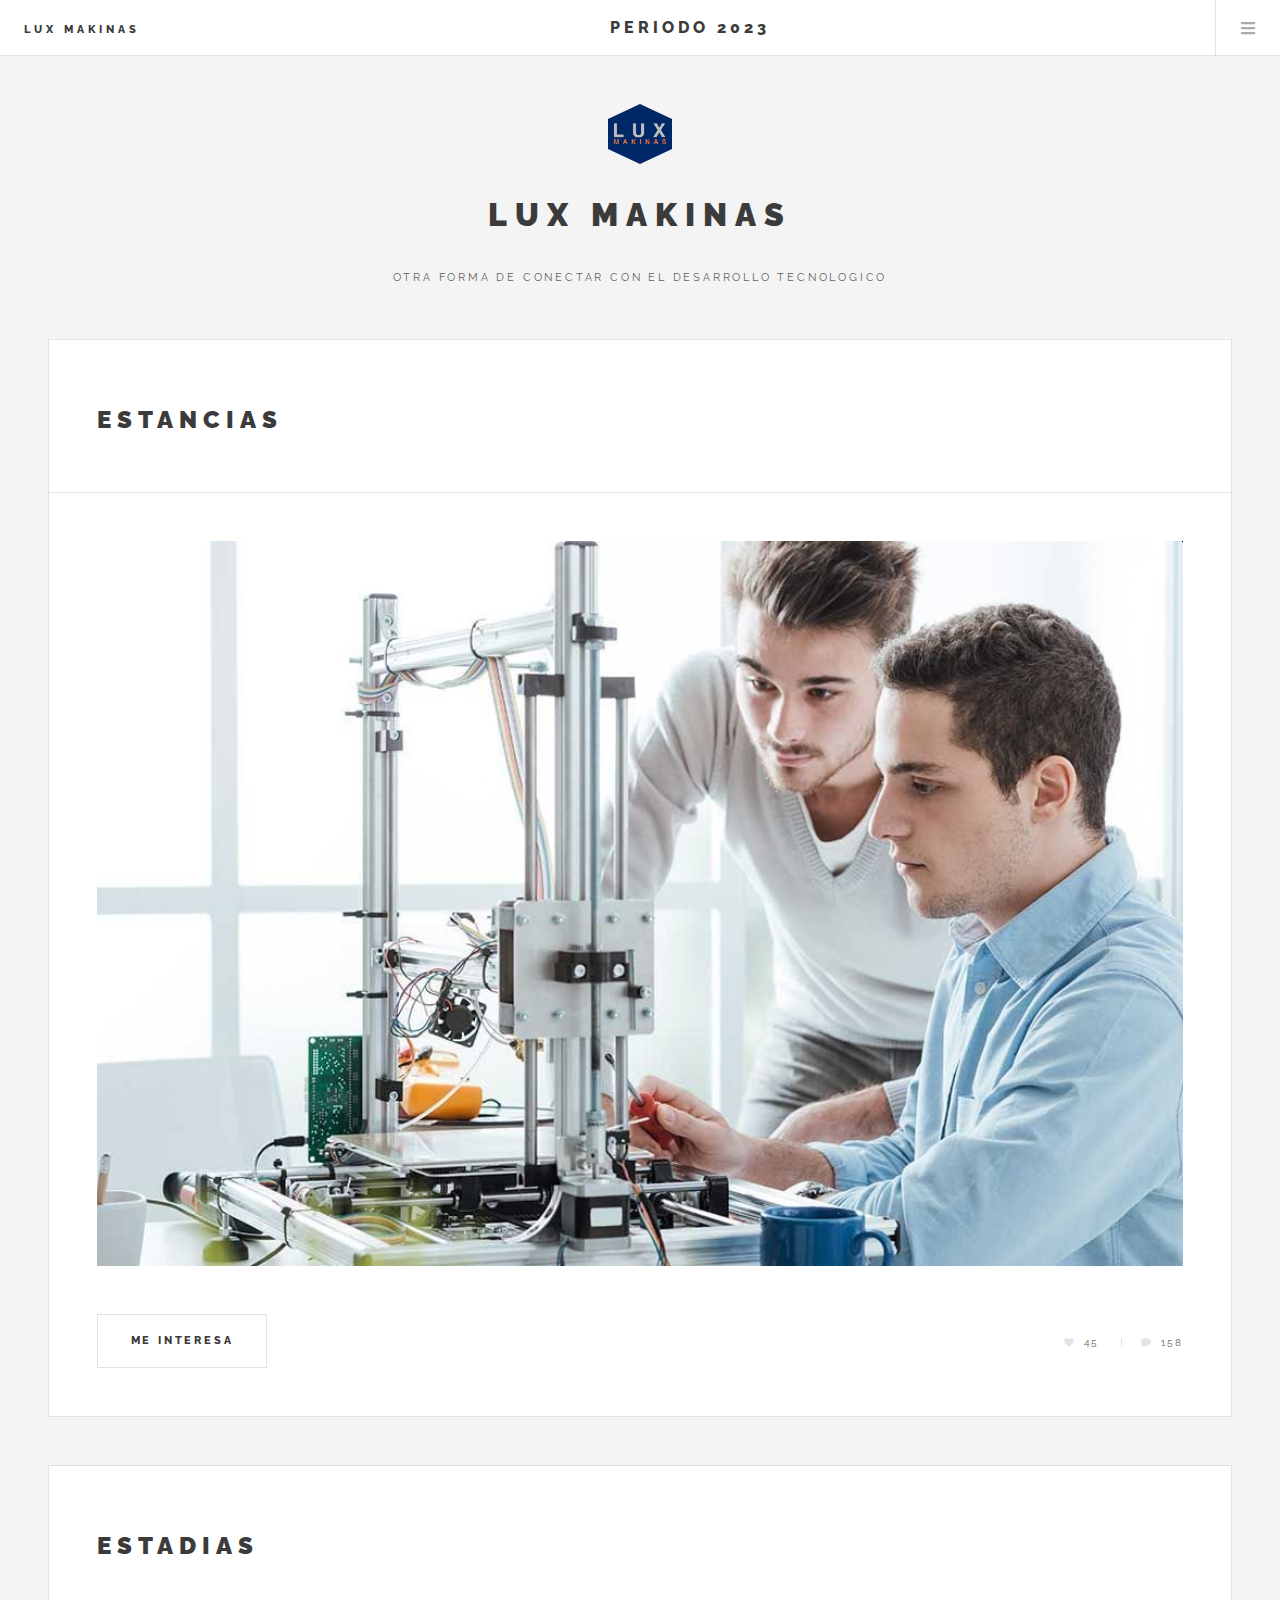
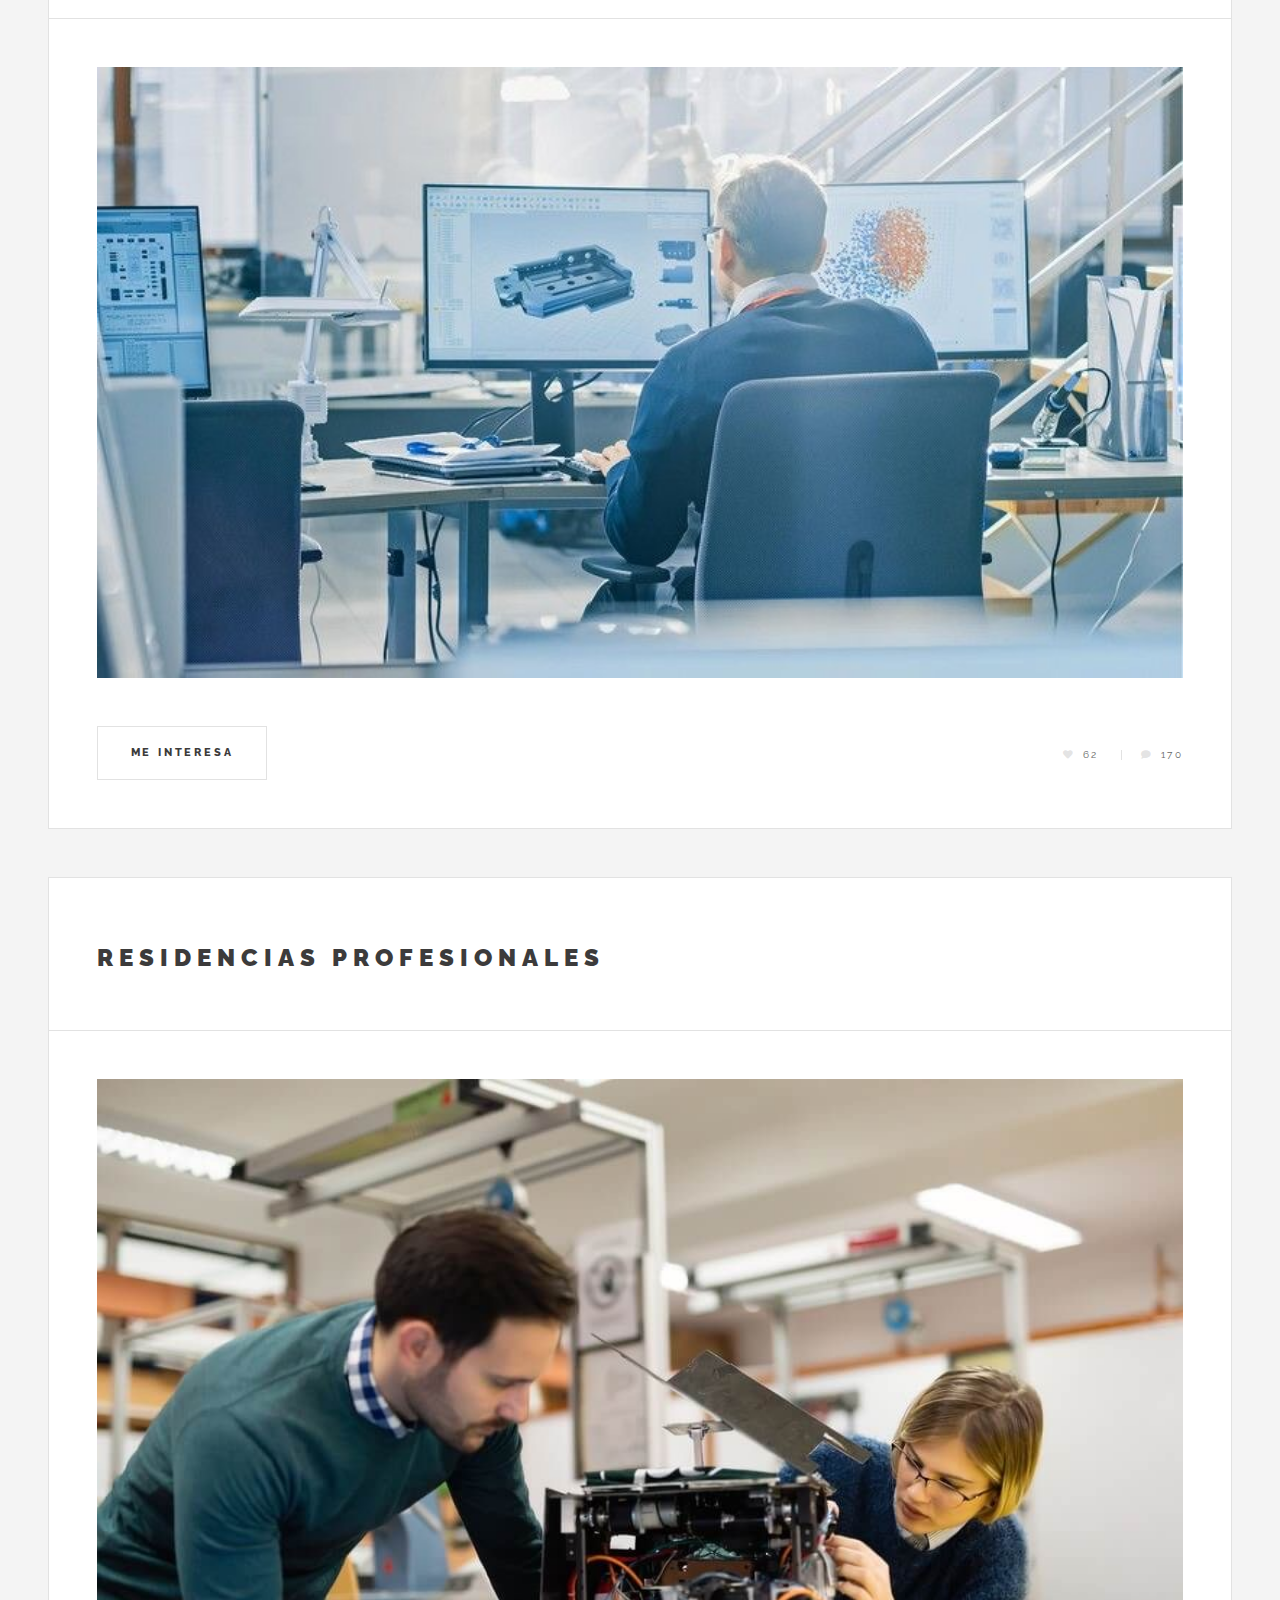
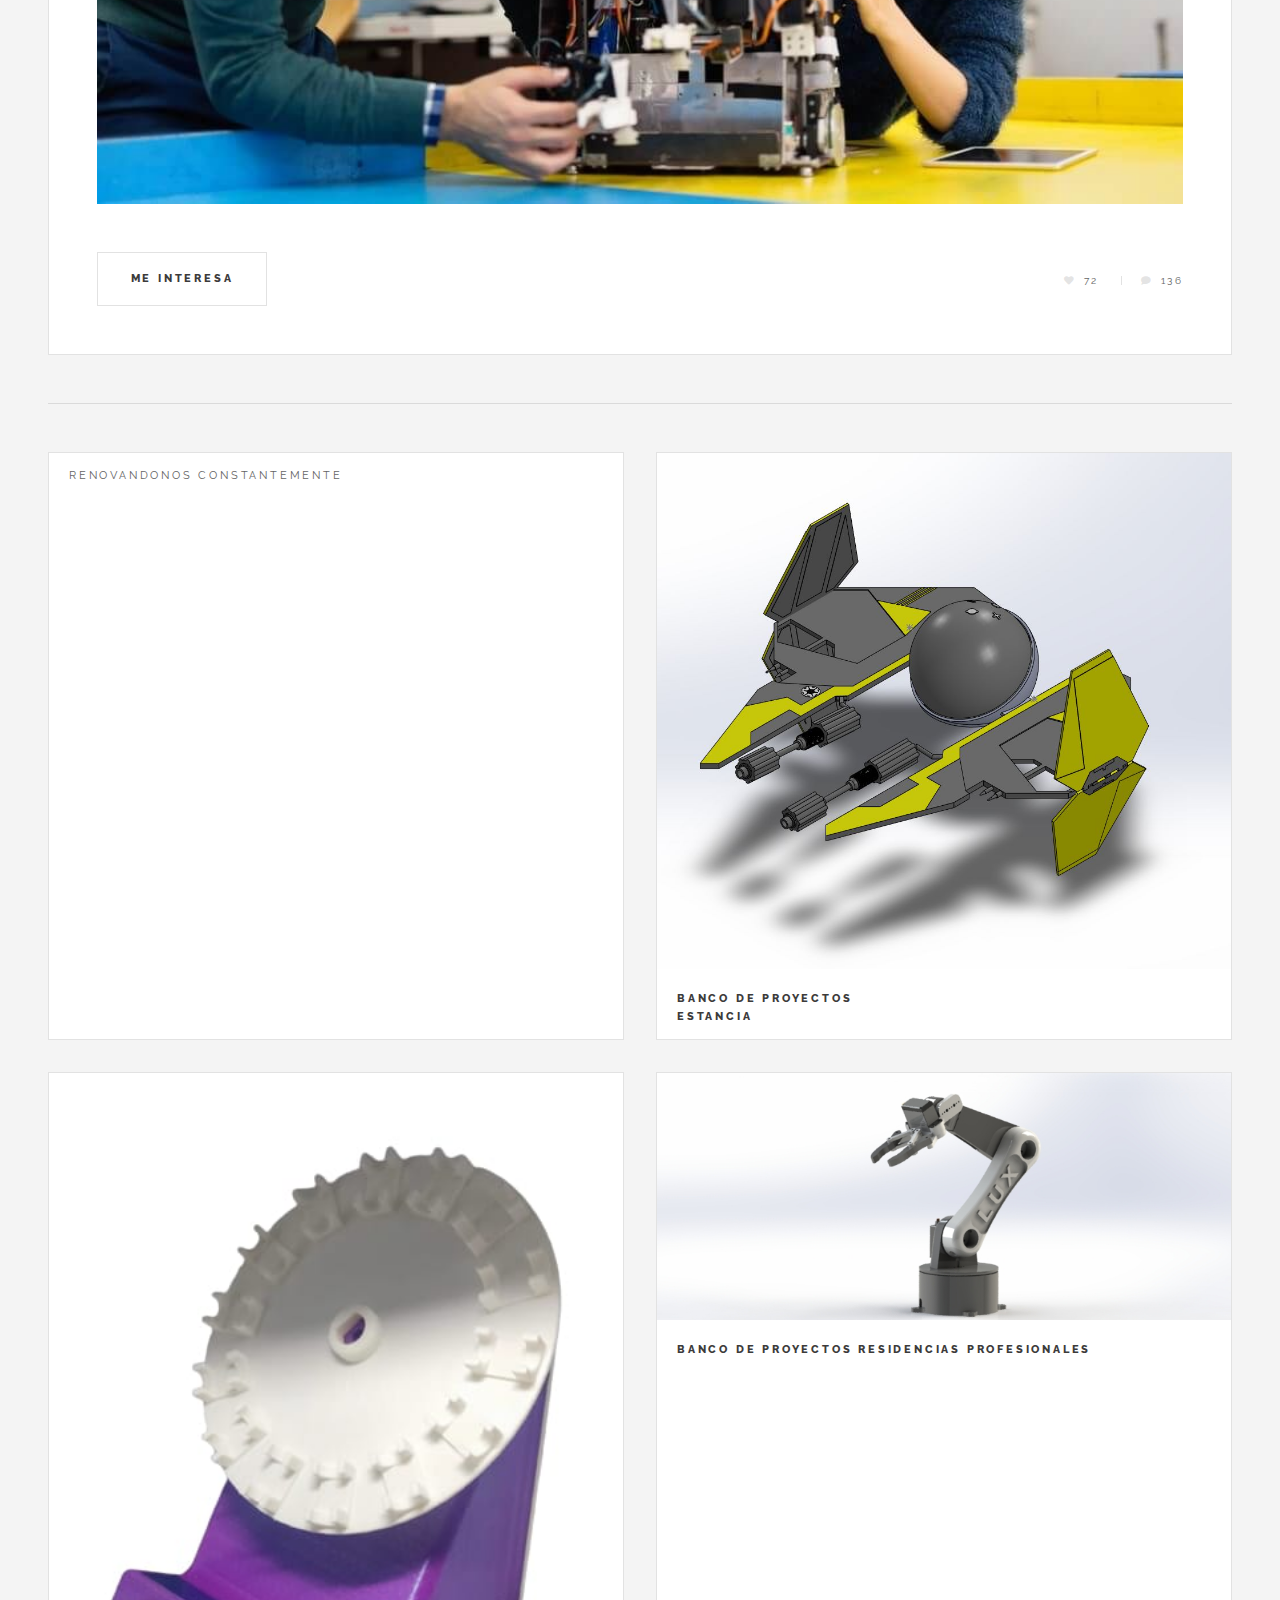
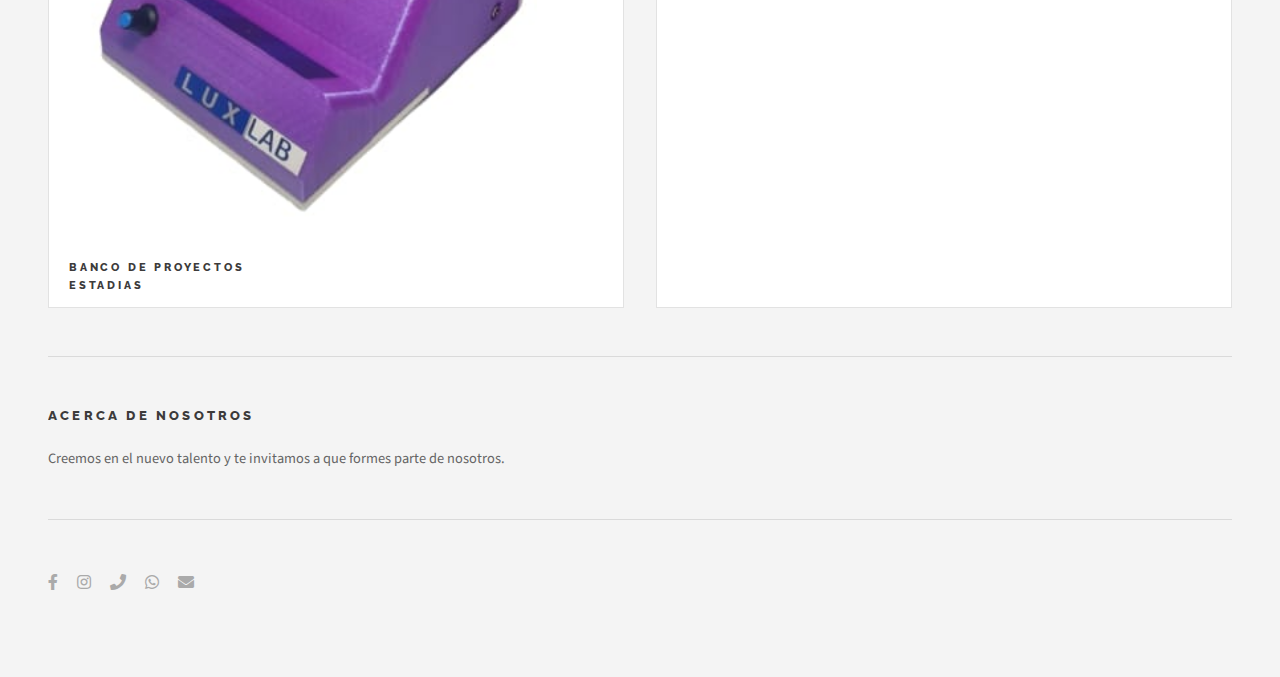
<file: index.html>
<!DOCTYPE HTML>
<html>

<head>
	<title>LUX MAKINAS</title>
	<meta charset="utf-8" />
	<meta name="viewport" content="width=device-width, initial-scale=1, user-scalable=no" />
	<link rel="stylesheet" href="assets/css/main.css" />
</head>

<body class="is-preload">

	<!-- Wrapper -->
	<div id="wrapper">

		<!-- Header -->
		<header id="header">
			<h1><a href="index.html">LUX MAKINAS</a></h1>
			<h1>PERIODO 2023</h1>
			<nav class="main">
				<ul>
					<li class="menu">
						<a class="fa-bars" href="#menu">Menu</a>
					</li>
				</ul>
			</nav>
		</header>

		<!-- Menu -->
		<section id="menu">

			<!-- Links -->
			<section>
				<ul class="links">
					<li>
						<a href="estancia.html">
							<h3>ESTANCIAS</h3>
							<p>Click aquí para más información</p>
						</a>
					</li>
					<li>
						<a href="estadia.html">
							<h3>ESTADIAS</h3>
							<p>Click aquí para más información</p>
						</a>
					</li>
					<li>
						<a href="residencias.html">
							<h3>RESIDENCIAS PROFESIONALES</h3>
							<p>Click aquí para más información</p>
						</a>
					</li>
					<li>
						<a href="bancoestadia.html">
							<h3>BANCO DE PROYECTOS ESTADIA</h3>
							<p>Click aquí para más informacións</p>
						</a>
					</li>
					<li>
						<a href="bancoestancia.html">
							<h3>BANCO DE PROYECTOS ESTANCIA</h3>
							<p>Click aquí para más informacións</p>
						</a>
					</li>
					<li>
						<a href="bancoresidencia.html">
							<h3>BANCO DE PROYECTOS RESIDENCIAS PROFESIONALES</h3>
							<p>Click aquí para más información</p>
						</a>
					</li>
				</ul>
			</section>
		</section>

		<!-- Main -->
		<div id="main">

			<!-- Post -->
			<article class="post">

				<header>
					<div class="title">
						<h2><a href="estancia.html">ESTANCIAS</a></h2>
					</div>
				</header>
				<a href="estancia.html" class="image featured"><img src="images/estancia.jpeg" alt="" /></a>

				<footer>
					<ul class="actions">
						<li><a href="estancia.html" class="button large">Me interesa</a></li>
					</ul>
					<ul class="stats">
						<li><a href="#" class="icon solid fa-heart">45</a></li>
						<li><a href="#" class="icon solid fa-comment">158</a></li>
					</ul>
				</footer>
			</article>

			<!-- Post -->
			<article class="post">
				<header>
					<div class="title">
						<h2><a href="estadia.html">ESTADIAS</a></h2>
					</div>
				</header>

				<a href="estadia.html" class="image featured"><img src="images/es11.jpeg" alt="" /></a>
				<footer>
					<ul class="actions">
						<li><a href="estadia.html" class="button large">Me interesa</a></li>
					</ul>
					<ul class="stats">
						<li><a href="#" class="icon solid fa-heart">62</a></li>
						<li><a href="#" class="icon solid fa-comment">170</a></li>
					</ul>
				</footer>
			</article>


			<!-- Post -->
			<article class="post">
				<header>
					<div class="title">
						<h2><a href="residencias.html">RESIDENCIAS PROFESIONALES</a></h2>
					</div>
				</header>

				<a href="residencias.html" class="image featured"><img src="images/estadia2.jpeg" alt="" /></a>

				<footer>
					<ul class="actions">
						<li><a href="residencias.html" class="button large">Me interesa</a></li>
					</ul>
					<ul class="stats">
						<li><a href="#" class="icon solid fa-heart">72</a></li>
						<li><a href="#" class="icon solid fa-comment">136</a></li>
					</ul>
				</footer>
			</article>
		</div>

		<!-- Sidebar -->
		<section id="sidebar">

			<!-- Inicio -->
			<section id="intro">
				<a href="#" class="logo"><img src="images/logo.png" alt="" /></a>
				<header>
					<h2>LUX MAKINAS</h2>
					<p>OTRA FORMA DE CONECTAR CON EL DESARROLLO TECNOLOGICO</p>
				</header>
			</section>

			<!-- Mini Posts -->
			<section>
				<div class="mini-posts">


					<!-- Mini Post -->
					<article class="mini-post">
						<header>
							<p>Renovandonos constantemente</p>
						</header>
					</article>

					<!-- Mini Post -->
					<article class="mini-post">
						<header>
							<h3><a href="bancoestancia.html">BANCO DE PROYECTOS <br> ESTANCIA</a></h3>
						</header>
						<a href="bancoestancia.html" class="image"><img src="images/est22.jpeg" alt="" /></a>
					</article>

					<!-- Mini Post -->
					<article class="mini-post">
						<header>
							<h3><a href="bancoestadia.html">BANCO DE PROYECTOS <br>ESTADIAS</a></h3>
						</header>
						<a href="bancoestadia.html" class="image"><img src="images/WhatsApp Image 2023-04-20 at 11.03.30 PM.jpeg" alt="" /></a>
					</article>

					<!-- Mini Post -->
					<article class="mini-post">
						<header>
							<h3><a href="bancoresidencia.html">BANCO DE PROYECTOS RESIDENCIAS PROFESIONALES</a></h3>
						</header>
						<a href="bancoresidencia.html" class="image"><img src="images/brazo.jpeg" alt="" /></a>
					</article>

				</div>
			</section>

			<!-- About -->
			<section class="blurb">
				<h2>ACERCA DE NOSOTROS</h2>
				<p>
					Creemos en el nuevo talento y te invitamos a que formes parte de nosotros. <br>
				</p>
			</section>

			<!-- Footer -->
			<section id="footer">
				<ul class="icons">

					<li>
						<a href="https://www.facebook.com/LuxMakinas" class="icon brands fa-facebook-f">
							<span class="label">Facebook
							</span>
						</a>
					</li>

					<li>
						<a href="https://www.instagram.com/lux.makinas/" class="icon brands fa-instagram">
							<span class="label">Instagram
							</span>
						</a>
					</li>

					<li>
						<a href="tel:+529626410745" class="fa fa-phone" aria-hidden="true">
							<span class="label">Telefono
							</span>
						</a>
					</li>

					<li>
						<a href="https://wa.link/s578ge" class="icon brands fa fa-whatsapp" aria-hidden="true">
							<span class="label">Whatsapp
							</span>
						</a>
					</li>

					<li>
						<a href="mailto:Tecno_Shoop@outlook.com? 
							subject=subject text" class="icon solid fa-envelope">
							<span class="label">
								Email
							</span>
						</a>
					</li>
				</ul>
			</section>

	</div>

	<!-- Scripts -->
	<script src="assets/js/jquery.min.js"></script>
	<script src="assets/js/browser.min.js"></script>
	<script src="assets/js/breakpoints.min.js"></script>
	<script src="assets/js/util.js"></script>
	<script src="assets/js/main.js"></script>

</body>

</html>
</file>
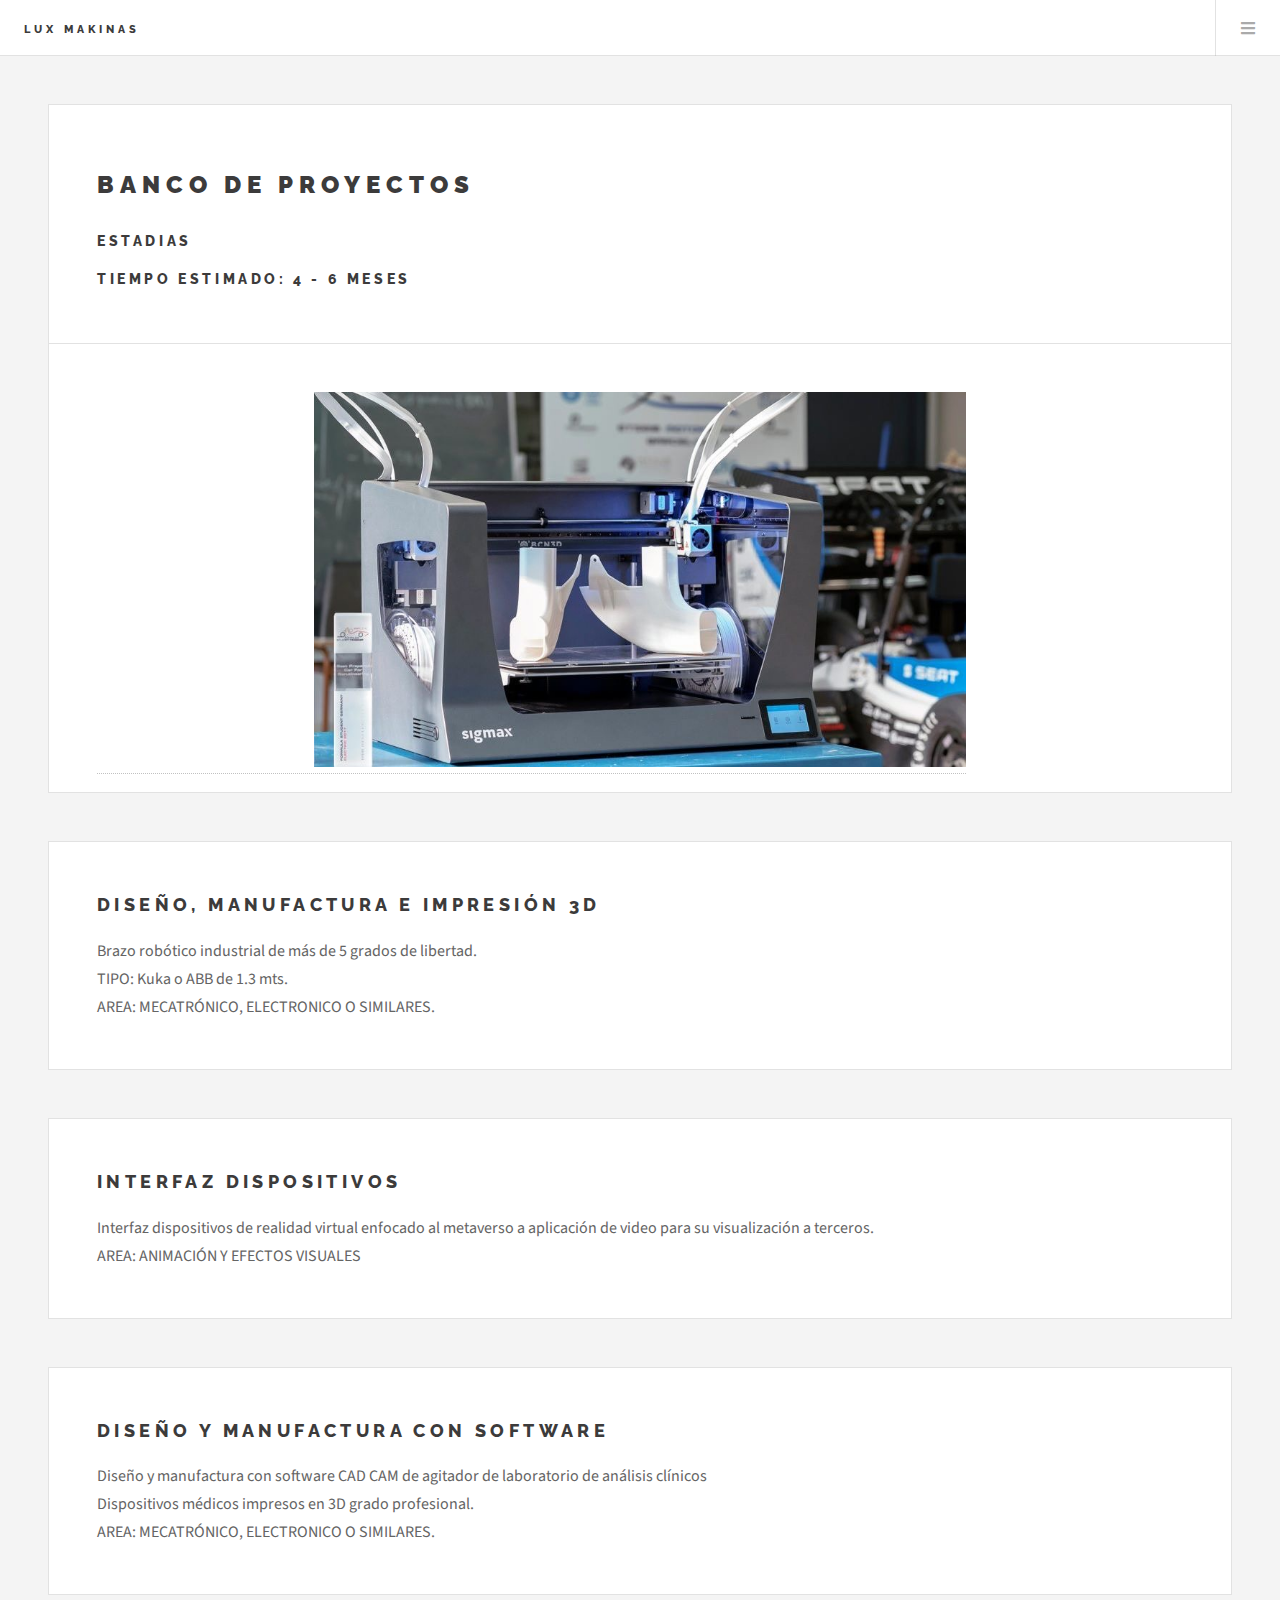
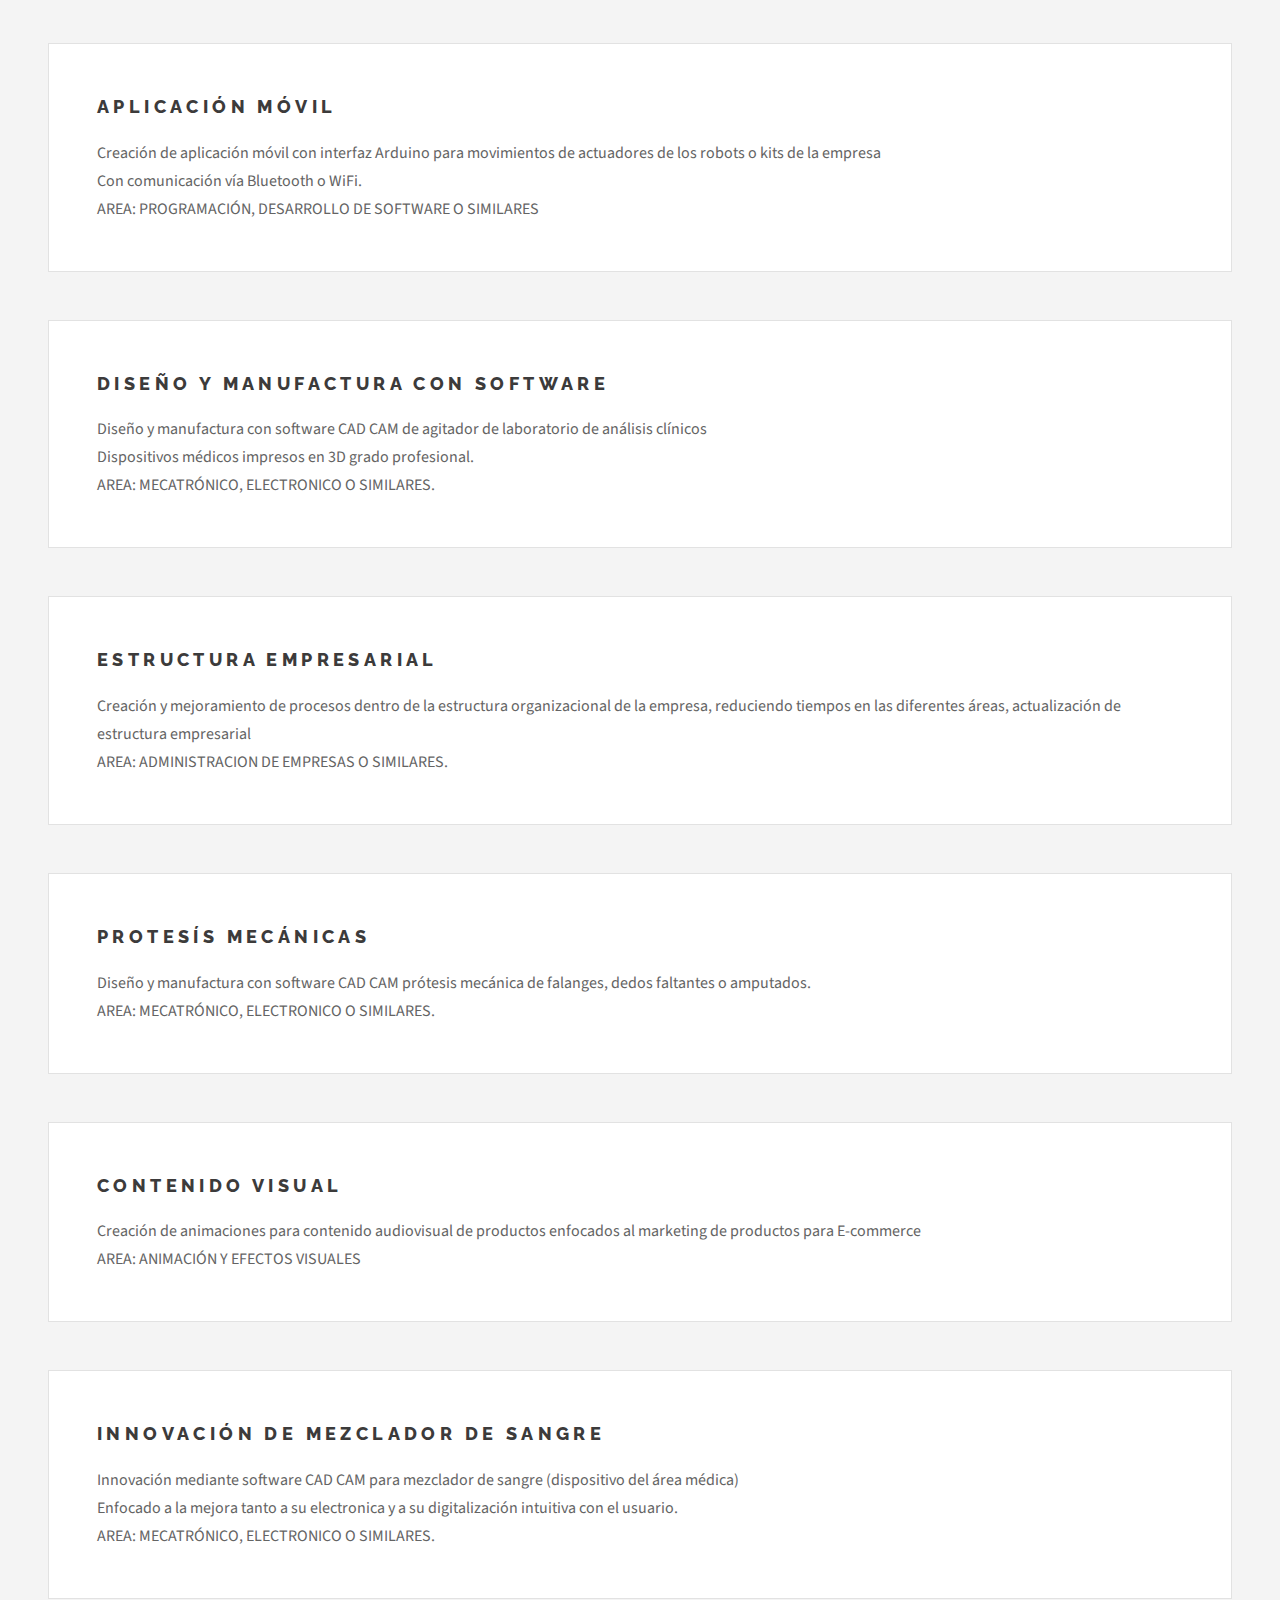
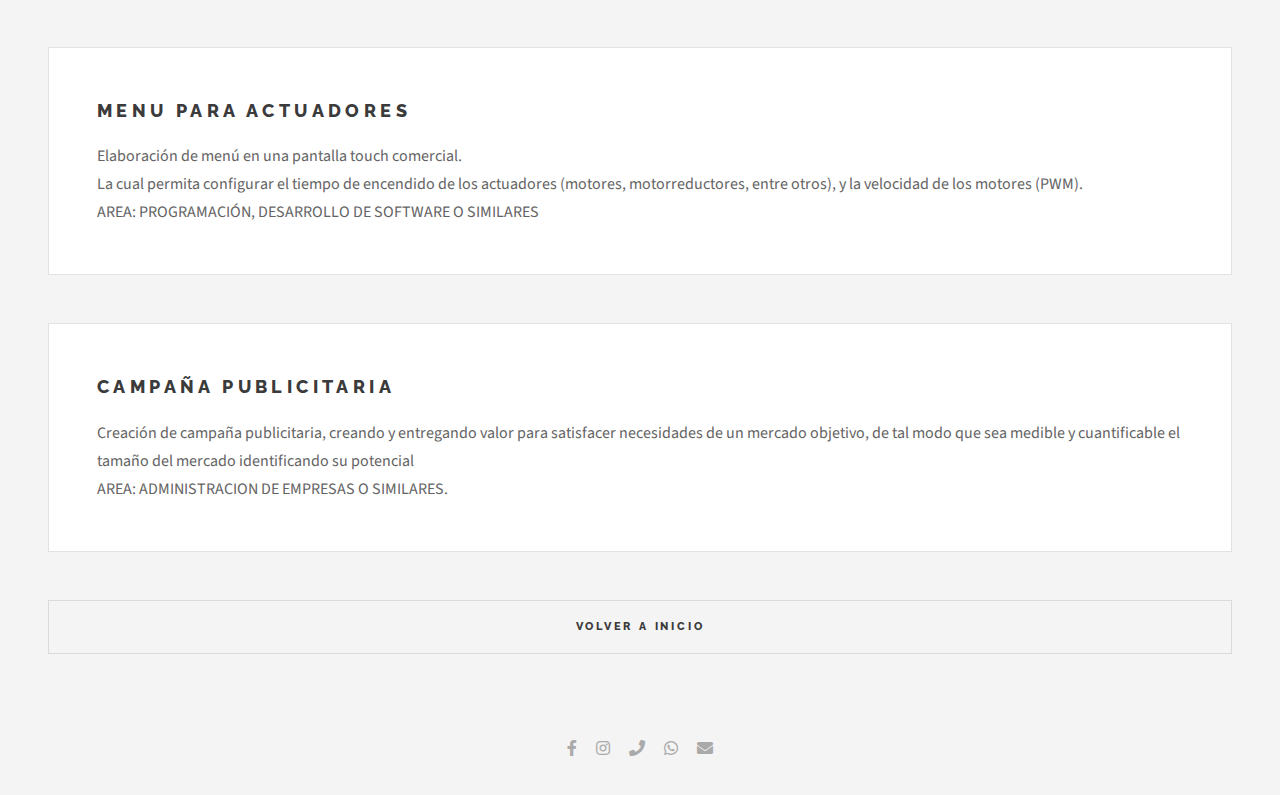
<file: bancoestadia.html>
<!DOCTYPE HTML>

<html>

<head>
    <title>BANCO ESTADIAS</title>
    <meta charset="utf-8" />
    <meta name="viewport" content="width=device-width, initial-scale=1, user-scalable=no" />
    <link rel="stylesheet" href="assets/css/main.css" />
</head>

<body class="single is-preload">

    <!-- Wrapper -->
    <div id="wrapper">

        <!-- Header -->
        <header id="header">
            <h1><a href="index.html">LUX MAKINAS</a></h1>

            <nav class="main">
                <ul>
                    <li class="menu">
                        <a class="fa-bars" href="#menu">Menu</a>
                    </li>
                </ul>
            </nav>
        </header>

        <!-- Menu -->
        <section id="menu">
            <!-- Links -->
            <section>
                <ul class="links">
                    <li>
                        <a href="estadia.html">
                            <h3>ESTADIAS</h3>
                            <p>Click aquí para más información</p>
                        </a>
                    </li>

                    <li>
                        <a href="estancia.html">
                            <h3>ESTANCIAS</h3>
                            <p>Click aquí para más información</p>
                        </a>
                    </li>

                    <li>
                        <a href="residencias.html">
                            <h3>RESIDENCIAS PROFESIONALES</h3>
                            <p>Click aquí para más información</p>
                        </a>
                    </li>

                    <li>
                        <a href="bancoestancia.html">
                            <h3>BANCO DE PROYECTOS ESTANCIAS</h3>
                            <p>Click aquí para más información</p>
                        </a>
                    </li>

                    <li>
                        <a href="bancoresidencia.html">
                            <h3>BANCO DE PROYECTOS RESIDENCIA PROFESIONALES</h3>
                            <p>Click aquí para más información</p>
                        </a>
                    </li>
                </ul>
            </section>

            <section>
                <ul class="actions stacked">
                    <li><a href="index.html" class="button large fit">VOLVER A INICIO</a></li>
                </ul>
            </section>

        </section>

        <div id="main">
            <!-- Post -->
            <article class="post">
                <header>
                    <div class="title">
                        <h2>BANCO DE PROYECTOS
                            <h3>ESTADIAS </h3>
                            <h3>TIEMPO ESTIMADO: 4 - 6 MESES </h3>
                        </h2>
                    </div>
                </header>
                <a class="tamaños"><img src="images/esta01.jpeg" alt="" /></a>
            </article>
        </div>

        <div id="main">
            <article class="post">
                <div class="title">
                    <h2>
                        Diseño, manufactura e impresión 3D
                    </h2>
                    <p>
                        Brazo robótico industrial de más de 5 grados de libertad.<br>
                        TIPO: Kuka o ABB de 1.3 mts. <br>
                        AREA: MECATRÓNICO, ELECTRONICO O SIMILARES.
                    </p>
                </div>
            </article>
        </div>

        <div id="main">
            <article class="post">
                <div class="title">
                    <h2>
                        Interfaz dispositivos
                    </h2>
                    <p>
                        Interfaz dispositivos de realidad virtual enfocado
                        al metaverso a aplicación de video para su visualización 
                        a terceros.<br>
                        AREA: ANIMACIÓN Y EFECTOS VISUALES
                    </p>
                </div>
            </article>
        </div>

        <div id="main">
            <article class="post">
                <div class="title">
                    <h2>
                        Diseño y manufactura con software
                    </h2>
                    <p>
                        Diseño y manufactura con software CAD CAM de agitador de
                        laboratorio de análisis clínicos <br>
                        Dispositivos médicos impresos en 3D grado profesional.<br>
                        AREA: MECATRÓNICO, ELECTRONICO O SIMILARES.
                    </p>
                </div>
            </article>
        </div>

        <div id="main">
            <article class="post">
                <div class="title">
                    <h2>
                        APLICACIÓN MÓVIL
                    </h2>
                    <p>
                        Creación de aplicación móvil con interfaz Arduino para 
                        movimientos de actuadores de los robots o kits de la empresa <br>
                        Con comunicación vía Bluetooth o WiFi. <br>
                        AREA: PROGRAMACIÓN, DESARROLLO DE SOFTWARE O SIMILARES
                    </p>
                </div>
            </article>
        </div>

        <div id="main">
            <article class="post">
                <div class="title">
                    <h2>
                        Diseño y manufactura con software
                    </h2>
                    <p>
                        Diseño y manufactura con software CAD CAM de agitador de
                        laboratorio de análisis clínicos <br>
                        Dispositivos médicos impresos en 3D grado profesional.<br>
                        AREA: MECATRÓNICO, ELECTRONICO O SIMILARES.
                    </p>
                </div>
            </article>
        </div>

        <div id="main">
            <article class="post">
                <div class="title">
                    <h2>
                        ESTRUCTURA EMPRESARIAL
                    </h2>
                    <p>
                        Creación y mejoramiento de procesos dentro de la estructura organizacional
                        de la empresa, reduciendo tiempos en las diferentes áreas, actualización 
                        de estructura empresarial <br>
                        AREA: ADMINISTRACION DE EMPRESAS O SIMILARES.
                    </p>
                </div>
            </article>
        </div>

        <div id="main">
            <article class="post">
                <div class="title">
                    <h2>
                        Protesís mecánicas
                    </h2>
                    <p>
                        Diseño y manufactura con software CAD CAM prótesis mecánica 
                        de falanges, dedos faltantes o amputados.<br>
                        AREA: MECATRÓNICO, ELECTRONICO O SIMILARES.
                    </p>
                </div>
            </article>
        </div>

        <div id="main">
            <article class="post">
                <div class="title">
                    <h2>
                       CONTENIDO VISUAL
                    </h2>
                    <p>
                        Creación de animaciones para contenido audiovisual de productos
                        enfocados al marketing de productos para E-commerce<br>
                        AREA: ANIMACIÓN Y EFECTOS VISUALES
                    </p>
                </div>
            </article>
        </div>

        <div id="main">
            <article class="post">
                <div class="title">
                    <h2>
                       Innovación de mezclador de sangre
                    </h2>
                    <p>
                        Innovación mediante software CAD CAM para mezclador de sangre 
                        (dispositivo del área médica)<br>
                        Enfocado a la mejora tanto a su electronica y a su digitalización intuitiva
                        con el usuario.<br>
                        AREA: MECATRÓNICO, ELECTRONICO O SIMILARES.
                    </p>
                </div>
            </article>
        </div>

        <div id="main">
            <article class="post">
                <div class="title">
                    <h2>
                       Menu para actuadores
                    </h2>
                    <p>
                        Elaboración de menú en una pantalla touch comercial.<br>
                        La cual permita configurar el tiempo de encendido de los 
                        actuadores (motores, motorreductores, entre otros), y la velocidad
                        de los motores (PWM).<br>
                        AREA: PROGRAMACIÓN, DESARROLLO DE SOFTWARE O SIMILARES
                    </p>
                </div>
            </article>
        </div>

        <div id="main">
            <article class="post">
                <div class="title">
                    <h2>
                       Campaña publicitaria
                    </h2>
                    <p>
                        Creación de campaña publicitaria, creando y entregando valor
                        para satisfacer necesidades de un mercado objetivo, de tal modo 
                        que sea medible y cuantificable el tamaño del mercado identificando 
                        su potencial<br>
                        AREA: ADMINISTRACION DE EMPRESAS O SIMILARES.
                    </p>
                </div>
            </article>
        </div>

        <section>
            <ul class="actions stacked">
                <li><a href="index.html" class="button large fit">VOLVER A INICIO</a></li>
            </ul>
        </section>
    </div>

    <!-- Footer -->
    <section id="footer">
        <ul class="icons">

            <li>
                <a href="https://www.facebook.com/LuxMakinas" class="icon brands fa-facebook-f">
                    <span class="label">Facebook
                    </span>
                </a>
            </li>

            <li>
                <a href="https://www.instagram.com/lux.makinas/" class="icon brands fa-instagram">
                    <span class="label">Instagram
                    </span>
                </a>
            </li>

            <li>
                <a href="tel:+529626410745" class="fa fa-phone" aria-hidden="true">
                    <span class="label">Telefono
                    </span>
                </a>
            </li>

            <li>
                <a href="https://wa.link/s578ge" class="icon brands fa fa-whatsapp" aria-hidden="true">
                    <span class="label">Whatsapp
                    </span>
                </a>
            </li>

            <li>
                <a href="mailto:Tecno_Shoop@outlook.com? 
                subject=subject text" class="icon solid fa-envelope">
                    <span class="label">
                        Email
                    </span>
                </a>
            </li>
        </ul>
    </section>

    </div>

    <!-- Scripts -->
    <script src="assets/js/jquery.min.js"></script>
    <script src="assets/js/browser.min.js"></script>
    <script src="assets/js/breakpoints.min.js"></script>
    <script src="assets/js/util.js"></script>
    <script src="assets/js/main.js"></script>

</body>

</html>
</file>
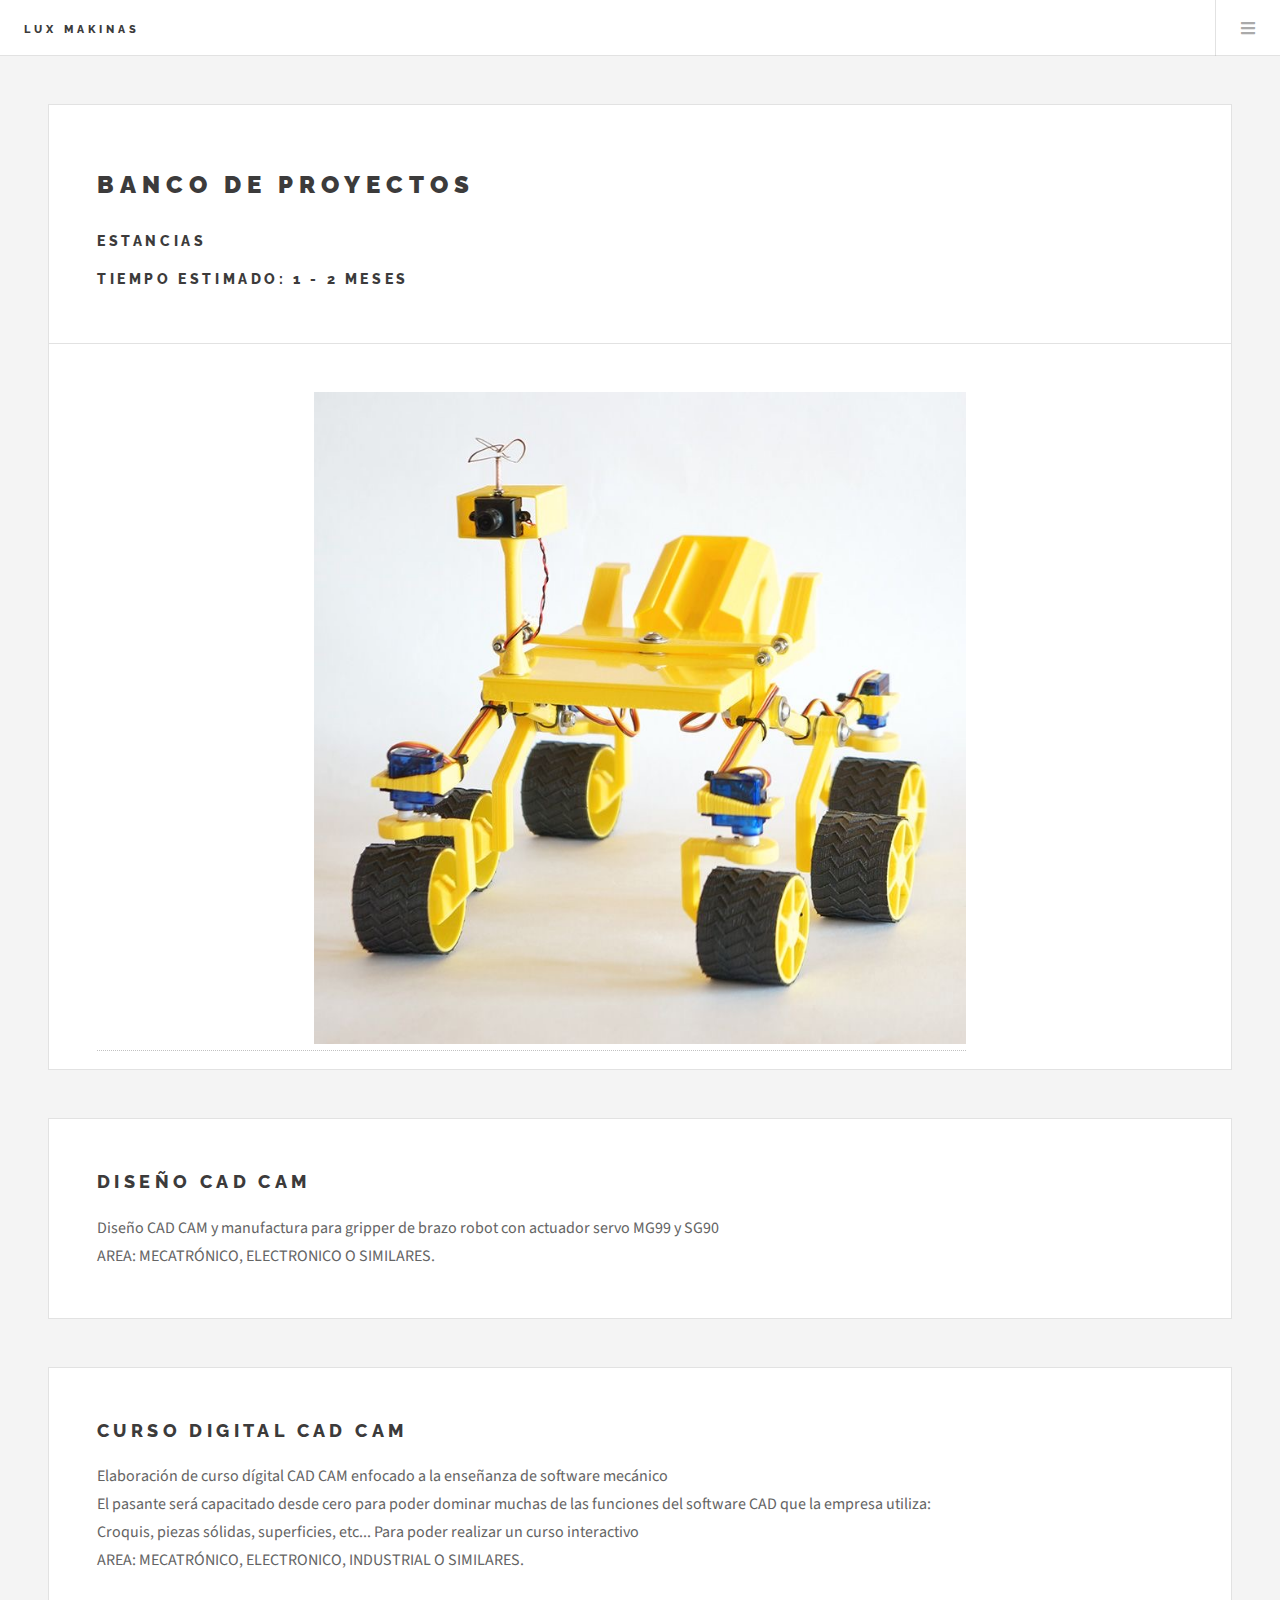
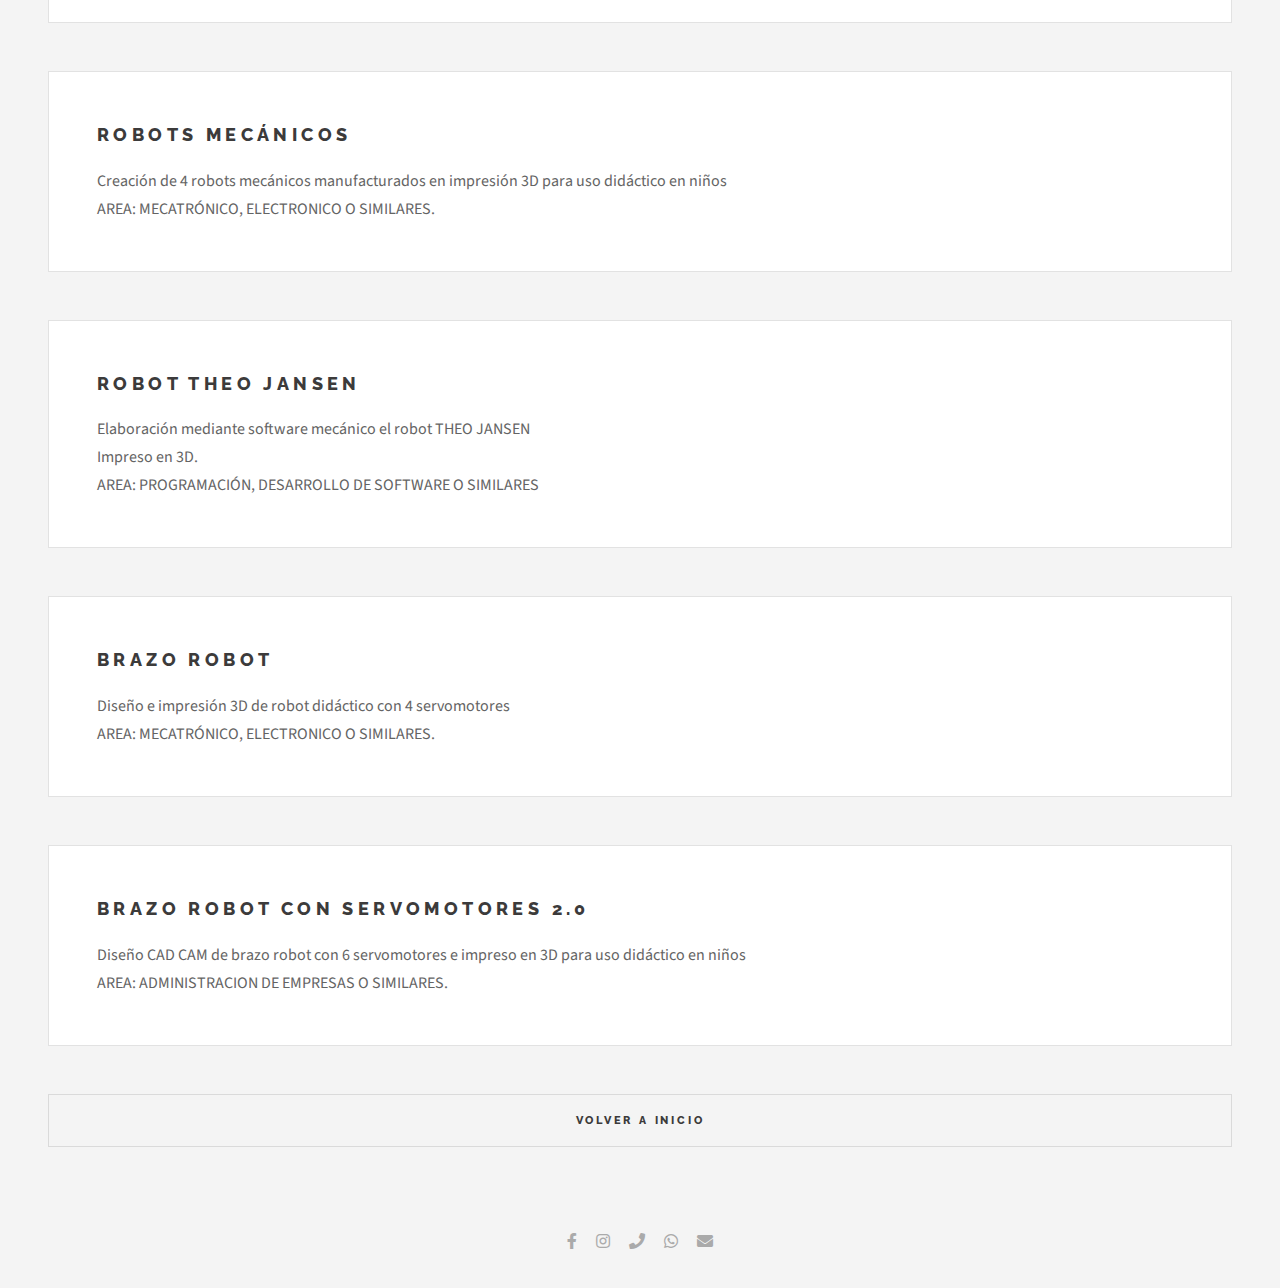
<file: bancoestancia.html>
<!DOCTYPE HTML>

<html>

<head>
    <title>BANCO ESTANCIAS</title>
    <meta charset="utf-8" />
    <meta name="viewport" content="width=device-width, initial-scale=1, user-scalable=no" />
    <link rel="stylesheet" href="assets/css/main.css" />
</head>

<body class="single is-preload">

    <!-- Wrapper -->
    <div id="wrapper">

        <!-- Header -->
        <header id="header">
            <h1><a href="index.html">LUX MAKINAS</a></h1>

            <nav class="main">
                <ul>
                    <li class="menu">
                        <a class="fa-bars" href="#menu">Menu</a>
                    </li>
                </ul>
            </nav>
        </header>

        <!-- Menu -->
        <section id="menu">
            <!-- Links -->
            <section>
                <ul class="links">
                    <li>
                        <a href="estadia.html">
                            <h3>ESTADIAS</h3>
                            <p>Click aquí para más información</p>
                        </a>
                    </li>

                    <li>
                        <a href="estancia.html">
                            <h3>ESTANCIAS</h3>
                            <p>Click aquí para más información</p>
                        </a>
                    </li>

                    <li>
                        <a href="residencias.html">
                            <h3>RESIDENCIAS PROFESIONALES</h3>
                            <p>Click aquí para más información</p>
                        </a>
                    </li>

                    <li>
                        <a href="bancoestadia.html">
                            <h3>BANCO DE PROYECTOS ESTADIAS</h3>
                            <p>Click aquí para más información</p>
                        </a>
                    </li>

                    <li>
                        <a href="bancoresidencia.html">
                            <h3>BANCO DE PROYECTOS RESIDENCIA PROFESIONALES</h3>
                            <p>Click aquí para más información</p>
                        </a>
                    </li>
                </ul>
            </section>

            <section>
                <ul class="actions stacked">
                    <li><a href="index.html" class="button large fit">VOLVER A INICIO</a></li>
                </ul>
            </section>

        </section>

        <div id="main">
            <!-- Post -->
            <article class="post">
                <header>
                    <div class="title">
                        <h2>BANCO DE PROYECTOS
                            <h3>ESTANCIAS </h3>
                            <h3>TIEMPO ESTIMADO: 1 - 2 MESES </h3>
                        </h2>
                    </div>
                </header>
                <a class="tamaños"><img src="images/est0.jpeg" alt="" /></a>
            </article>
        </div>

        <div id="main">
            <article class="post">
                <div class="title">
                    <h2>
                        Diseño CAD CAM
                    </h2>
                    <p>
                        Diseño CAD CAM y manufactura para gripper de brazo robot 
                        con actuador servo MG99 y SG90 <br>
                        AREA: MECATRÓNICO, ELECTRONICO O SIMILARES.
                    </p>
                </div>
            </article>
        </div>

        <div id="main">
            <article class="post">
                <div class="title">
                    <h2>
                        CURSO DIGITAL CAD CAM
                    </h2>
                    <p>
                        Elaboración de curso dígital CAD CAM enfocado 
                        a la enseñanza de software mecánico<br>
                        El pasante será capacitado desde cero para poder dominar
                        muchas de las funciones del software CAD que la empresa
                        utiliza: <br>
                        Croquis, piezas sólidas, superficies, etc...  
                        Para poder realizar un curso interactivo<br>
                        AREA: MECATRÓNICO, ELECTRONICO, INDUSTRIAL O SIMILARES.
                    </p>
                </div>
            </article>
        </div>

        <div id="main">
            <article class="post">
                <div class="title">
                    <h2>
                       ROBOTS MECÁNICOS
                    </h2>
                    <p>
                        Creación de 4 robots mecánicos manufacturados en 
                        impresión 3D para uso didáctico en niños<br>
                        AREA: MECATRÓNICO, ELECTRONICO O SIMILARES.
                    </p>
                </div>
            </article>
        </div>

        <div id="main">
            <article class="post">
                <div class="title">
                    <h2>
                        ROBOT THEO JANSEN
                    </h2>
                    <p>
                        Elaboración mediante software mecánico el robot THEO JANSEN<br>
                        Impreso en 3D.<br>
                        AREA: PROGRAMACIÓN, DESARROLLO DE SOFTWARE O SIMILARES
                    </p>
                </div>
            </article>
        </div>

        <div id="main">
            <article class="post">
                <div class="title">
                    <h2>
                      Brazo robot
                    </h2>
                    <p>
                        Diseño e impresión  3D de robot didáctico con 4 servomotores<br>
                        AREA: MECATRÓNICO, ELECTRONICO O SIMILARES.
                    </p>
                </div>
            </article>
        </div>

        <div id="main">
            <article class="post">
                <div class="title">
                    <h2>
                        Brazo robot con servomotores 2.0
                    </h2>
                    <p>
                        Diseño CAD CAM de brazo robot con 6 servomotores e impreso en 3D
                        para uso didáctico en niños<br>
                        AREA: ADMINISTRACION DE EMPRESAS O SIMILARES.
                    </p>
                </div>
            </article>
        </div>

        <section>
            <ul class="actions stacked">
                <li><a href="index.html" class="button large fit">VOLVER A INICIO</a></li>
            </ul>
        </section>
    </div>

    <!-- Footer -->
    <section id="footer">
        <ul class="icons">

            <li>
                <a href="https://www.facebook.com/LuxMakinas" class="icon brands fa-facebook-f">
                    <span class="label">Facebook
                    </span>
                </a>
            </li>

            <li>
                <a href="https://www.instagram.com/lux.makinas/" class="icon brands fa-instagram">
                    <span class="label">Instagram
                    </span>
                </a>
            </li>

            <li>
                <a href="tel:+529626410745" class="fa fa-phone" aria-hidden="true">
                    <span class="label">Telefono
                    </span>
                </a>
            </li>

            <li>
                <a href="https://wa.link/s578ge" class="icon brands fa fa-whatsapp" aria-hidden="true">
                    <span class="label">Whatsapp
                    </span>
                </a>
            </li>

            <li>
                <a href="mailto:Tecno_Shoop@outlook.com? 
                subject=subject text" class="icon solid fa-envelope">
                    <span class="label">
                        Email
                    </span>
                </a>
            </li>
        </ul>
    </section>

    </div>

    <!-- Scripts -->
    <script src="assets/js/jquery.min.js"></script>
    <script src="assets/js/browser.min.js"></script>
    <script src="assets/js/breakpoints.min.js"></script>
    <script src="assets/js/util.js"></script>
    <script src="assets/js/main.js"></script>

</body>
</file>
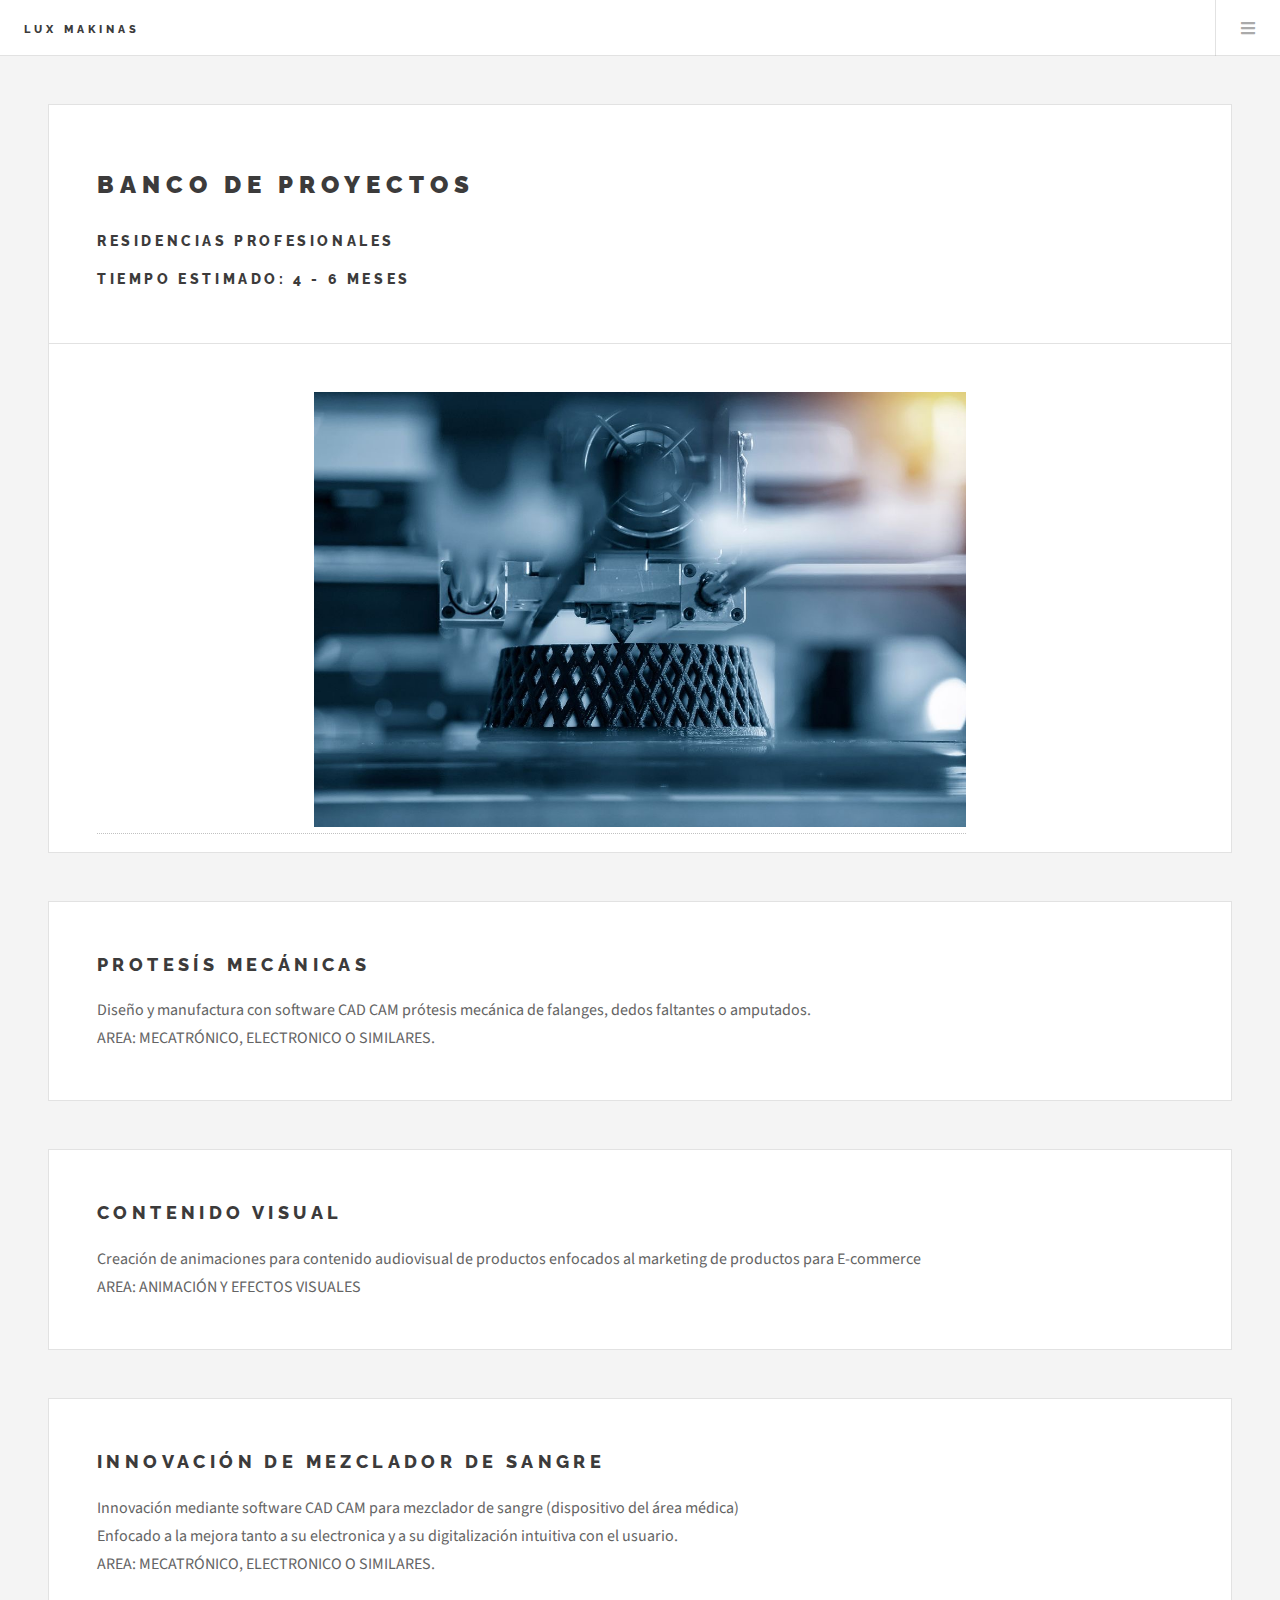
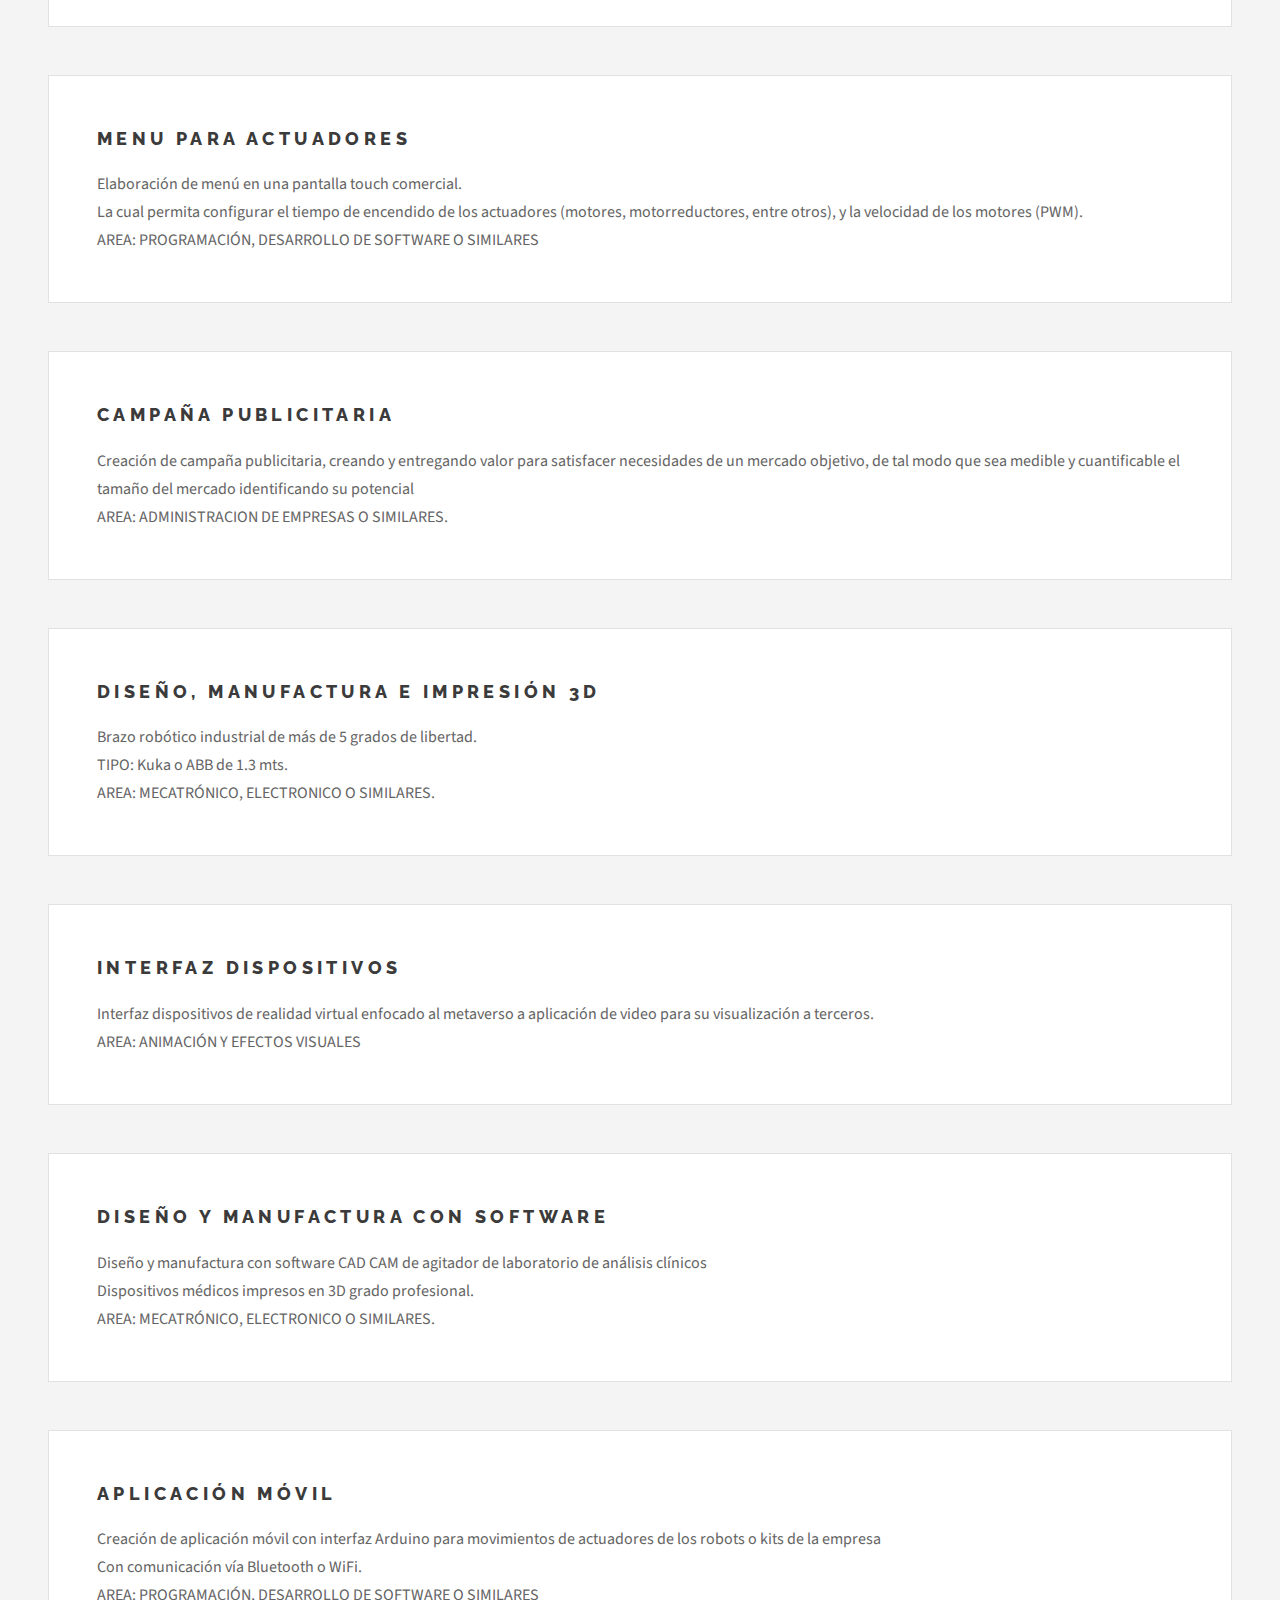
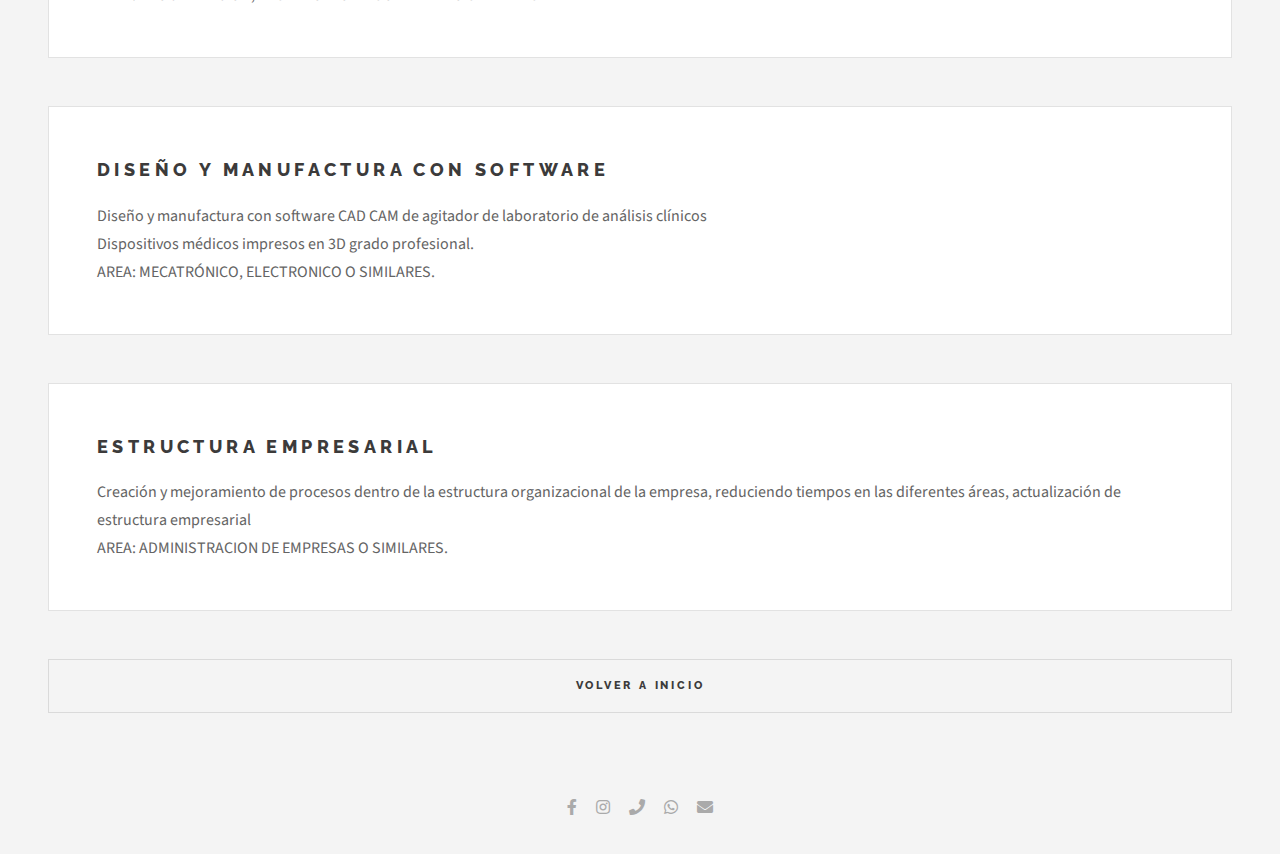
<file: bancoresidencia.html>
<!DOCTYPE HTML>

<html>

<head>
    <title>BANCO RESIDENCIAS</title>
    <meta charset="utf-8" />
    <meta name="viewport" content="width=device-width, initial-scale=1, user-scalable=no" />
    <link rel="stylesheet" href="assets/css/main.css" />
</head>

<body class="single is-preload">

    <!-- Wrapper -->
    <div id="wrapper">

        <!-- Header -->
        <header id="header">
            <h1><a href="index.html">LUX MAKINAS</a></h1>

            <nav class="main">
                <ul>
                    <li class="menu">
                        <a class="fa-bars" href="#menu">Menu</a>
                    </li>
                </ul>
            </nav>
        </header>

        <!-- Menu -->
        <section id="menu">
            <!-- Links -->
            <section>
                <ul class="links">
                    <li>
                        <a href="estadia.html">
                            <h3>ESTADIAS</h3>
                            <p>Click aquí para más información</p>
                        </a>
                    </li>

                    <li>
                        <a href="estancia.html">
                            <h3>ESTANCIAS</h3>
                            <p>Click aquí para más información</p>
                        </a>
                    </li>

                    <li>
                        <a href="residencias.html">
                            <h3>RESIDENCIAS PROFESIONALES</h3>
                            <p>Click aquí para más información</p>
                        </a>
                    </li>

                    <li>
                        <a href="bancoestadia.html">
                            <h3>BANCO DE PROYECTOS ESTADIA</h3>
                            <p>Click aquí para más información</p>
                        </a>
                    </li>

                    <li>
                        <a href="bancoestancia.html">
                            <h3>BANCO DE PROYECTOS ESTANCIAS</h3>
                            <p>Click aquí para más información</p>
                        </a>
                    </li>
                </ul>
            </section>

            <section>
                <ul class="actions stacked">
                    <li><a href="index.html" class="button large fit">VOLVER A INICIO</a></li>
                </ul>
            </section>

        </section>

        <div id="main">
            <!-- Post -->
            <article class="post">
                <header>
                    <div class="title">
                        <h2>BANCO DE PROYECTOS
                            <h3>RESIDENCIAS PROFESIONALES </h3>
                            <h3>TIEMPO ESTIMADO: 4 - 6 MESES </h3>
                        </h2>
                    </div>
                </header>
                <a class="tamaños"><img src="images/re0.jpeg" alt="" /></a>
            </article>
        </div>

        <div id="main">
            <article class="post">
                <div class="title">
                    <h2>
                        Protesís mecánicas
                    </h2>
                    <p>
                        Diseño y manufactura con software CAD CAM prótesis mecánica 
                        de falanges, dedos faltantes o amputados.<br>
                        AREA: MECATRÓNICO, ELECTRONICO O SIMILARES.
                    </p>
                </div>
            </article>
        </div>

        <div id="main">
            <article class="post">
                <div class="title">
                    <h2>
                       CONTENIDO VISUAL
                    </h2>
                    <p>
                        Creación de animaciones para contenido audiovisual de productos
                        enfocados al marketing de productos para E-commerce<br>
                        AREA: ANIMACIÓN Y EFECTOS VISUALES
                    </p>
                </div>
            </article>
        </div>

        <div id="main">
            <article class="post">
                <div class="title">
                    <h2>
                       Innovación de mezclador de sangre
                    </h2>
                    <p>
                        Innovación mediante software CAD CAM para mezclador de sangre 
                        (dispositivo del área médica)<br>
                        Enfocado a la mejora tanto a su electronica y a su digitalización intuitiva
                        con el usuario.<br>
                        AREA: MECATRÓNICO, ELECTRONICO O SIMILARES.
                    </p>
                </div>
            </article>
        </div>

        <div id="main">
            <article class="post">
                <div class="title">
                    <h2>
                       Menu para actuadores
                    </h2>
                    <p>
                        Elaboración de menú en una pantalla touch comercial.<br>
                        La cual permita configurar el tiempo de encendido de los 
                        actuadores (motores, motorreductores, entre otros), y la velocidad
                        de los motores (PWM).<br>
                        AREA: PROGRAMACIÓN, DESARROLLO DE SOFTWARE O SIMILARES
                    </p>
                </div>
            </article>
        </div>

        <div id="main">
            <article class="post">
                <div class="title">
                    <h2>
                       Campaña publicitaria
                    </h2>
                    <p>
                        Creación de campaña publicitaria, creando y entregando valor
                        para satisfacer necesidades de un mercado objetivo, de tal modo 
                        que sea medible y cuantificable el tamaño del mercado identificando 
                        su potencial<br>
                        AREA: ADMINISTRACION DE EMPRESAS O SIMILARES.
                    </p>
                </div>
            </article>
        </div>

        <div id="main">
            <article class="post">
                <div class="title">
                    <h2>
                        Diseño, manufactura e impresión 3D
                    </h2>
                    <p>
                        Brazo robótico industrial de más de 5 grados de libertad.<br>
                        TIPO: Kuka o ABB de 1.3 mts. <br>
                        AREA: MECATRÓNICO, ELECTRONICO O SIMILARES.
                    </p>
                </div>
            </article>
        </div>

        <div id="main">
            <article class="post">
                <div class="title">
                    <h2>
                        Interfaz dispositivos
                    </h2>
                    <p>
                        Interfaz dispositivos de realidad virtual enfocado
                        al metaverso a aplicación de video para su visualización 
                        a terceros.<br>
                        AREA: ANIMACIÓN Y EFECTOS VISUALES
                    </p>
                </div>
            </article>
        </div>

        <div id="main">
            <article class="post">
                <div class="title">
                    <h2>
                        Diseño y manufactura con software
                    </h2>
                    <p>
                        Diseño y manufactura con software CAD CAM de agitador de
                        laboratorio de análisis clínicos <br>
                        Dispositivos médicos impresos en 3D grado profesional.<br>
                        AREA: MECATRÓNICO, ELECTRONICO O SIMILARES.
                    </p>
                </div>
            </article>
        </div>

        <div id="main">
            <article class="post">
                <div class="title">
                    <h2>
                        APLICACIÓN MÓVIL
                    </h2>
                    <p>
                        Creación de aplicación móvil con interfaz Arduino para 
                        movimientos de actuadores de los robots o kits de la empresa <br>
                        Con comunicación vía Bluetooth o WiFi. <br>
                        AREA: PROGRAMACIÓN, DESARROLLO DE SOFTWARE O SIMILARES
                    </p>
                </div>
            </article>
        </div>

        <div id="main">
            <article class="post">
                <div class="title">
                    <h2>
                        Diseño y manufactura con software
                    </h2>
                    <p>
                        Diseño y manufactura con software CAD CAM de agitador de
                        laboratorio de análisis clínicos <br>
                        Dispositivos médicos impresos en 3D grado profesional.<br>
                        AREA: MECATRÓNICO, ELECTRONICO O SIMILARES.
                    </p>
                </div>
            </article>
        </div>

        <div id="main">
            <article class="post">
                <div class="title">
                    <h2>
                        ESTRUCTURA EMPRESARIAL
                    </h2>
                    <p>
                        Creación y mejoramiento de procesos dentro de la estructura organizacional
                        de la empresa, reduciendo tiempos en las diferentes áreas, actualización 
                        de estructura empresarial <br>
                        AREA: ADMINISTRACION DE EMPRESAS O SIMILARES.
                    </p>
                </div>
            </article>
        </div>


        <section>
            <ul class="actions stacked">
                <li><a href="index.html" class="button large fit">VOLVER A INICIO</a></li>
            </ul>
        </section>
    </div>

    <!-- Footer -->
    <section id="footer">
        <ul class="icons">

            <li>
                <a href="https://www.facebook.com/LuxMakinas" class="icon brands fa-facebook-f">
                    <span class="label">Facebook
                    </span>
                </a>
            </li>

            <li>
                <a href="https://www.instagram.com/lux.makinas/" class="icon brands fa-instagram">
                    <span class="label">Instagram
                    </span>
                </a>
            </li>

            <li>
                <a href="tel:+529626410745" class="fa fa-phone" aria-hidden="true">
                    <span class="label">Telefono
                    </span>
                </a>
            </li>

            <li>
                <a href="https://wa.link/s578ge" class="icon brands fa fa-whatsapp" aria-hidden="true">
                    <span class="label">Whatsapp
                    </span>
                </a>
            </li>

            <li>
                <a href="mailto:Tecno_Shoop@outlook.com? 
                subject=subject text" class="icon solid fa-envelope">
                    <span class="label">
                        Email
                    </span>
                </a>
            </li>
        </ul>
    </section>

    </div>

    <!-- Scripts -->
    <script src="assets/js/jquery.min.js"></script>
    <script src="assets/js/browser.min.js"></script>
    <script src="assets/js/breakpoints.min.js"></script>
    <script src="assets/js/util.js"></script>
    <script src="assets/js/main.js"></script>

</body>

</html>
</file>
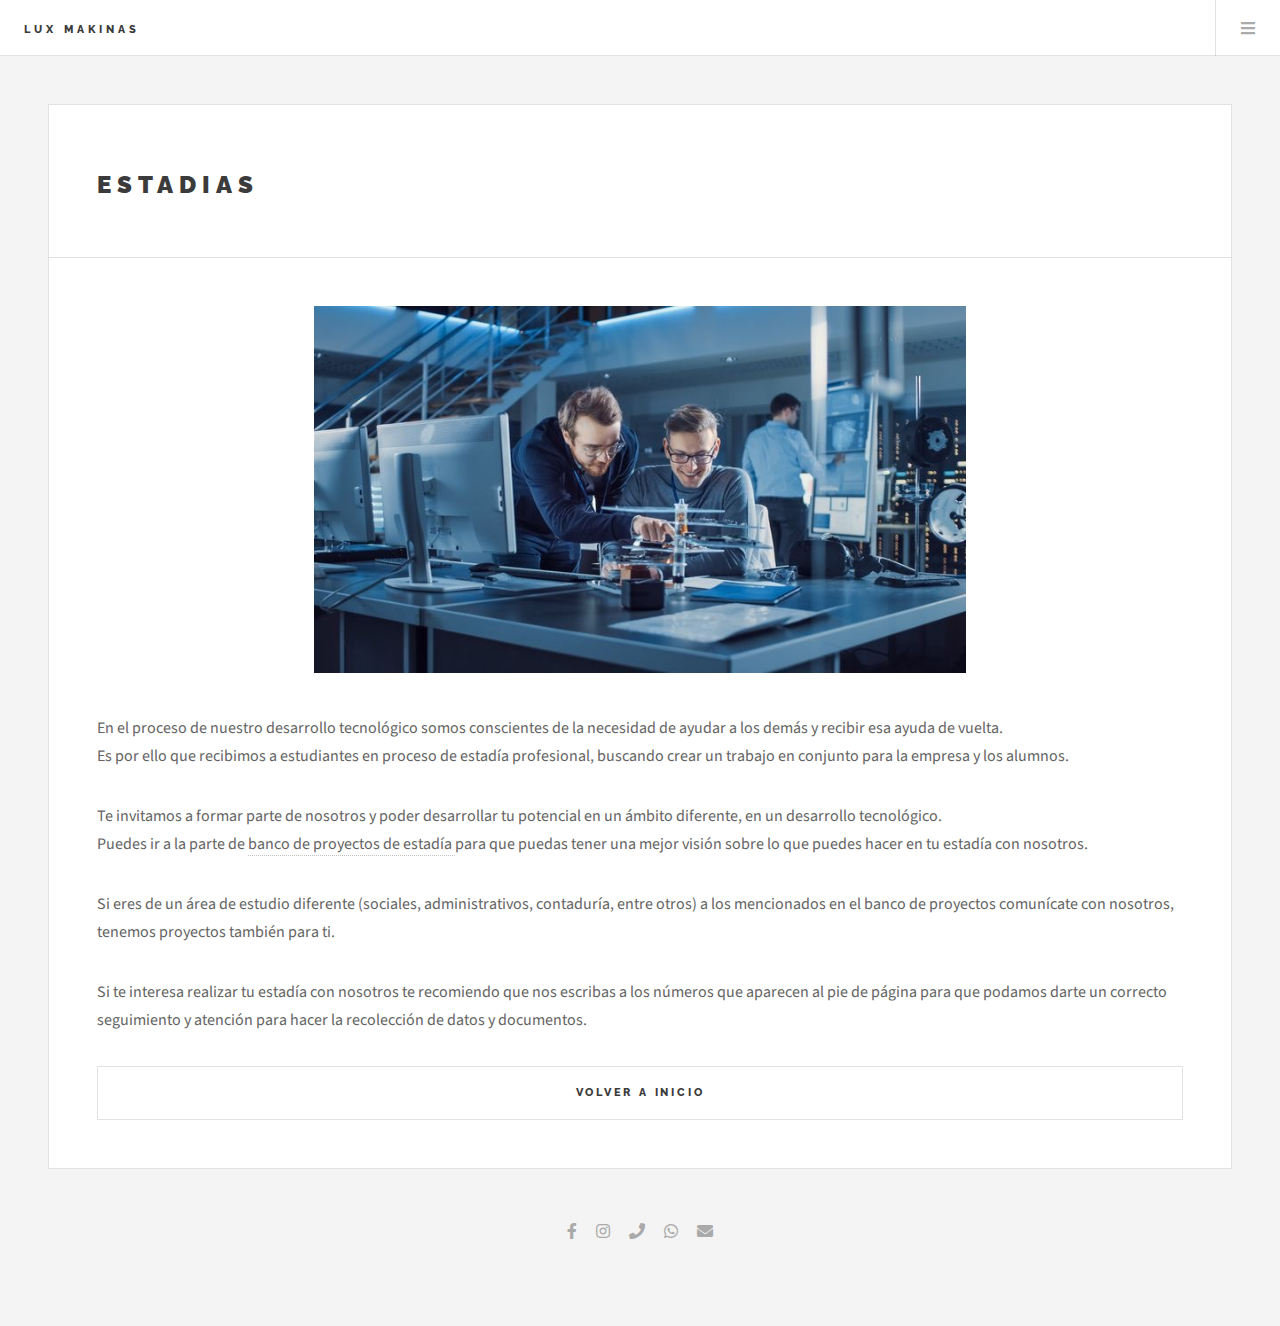
<file: estadia.html>
<!DOCTYPE HTML>
<html>

<head>
	<title>ESTADIA</title>
	<meta charset="utf-8" />
	<meta name="viewport" content="width=device-width, initial-scale=1, user-scalable=no" />
	<link rel="stylesheet" href="assets/css/main.css" />
</head>

<body class="single is-preload">
	<!-- Wrapper -->
	<div id="wrapper">

		<!-- Header -->
		<header id="header">
			<h1><a href="index.html">LUX MAKINAS</a></h1>
			<nav class="main">
				<ul>
					<li class="menu">
						<a class="fa-bars" href="#menu">Menu</a>
					</li>
				</ul>
			</nav>
		</header>

		<!-- Menu -->
		<section id="menu">

			<!-- Links -->
			<section>
				<ul class="links">
					<li>
						<a href="estancia.html">
							<h3>ESTANCIA</h3>
							<p>Click aquí para más información</p>
						</a>
					</li>
					<li>
						<a href="residencias.html">
							<h3>RESIDENCIAS PROFESIONALES</h3>
							<p>Click aquí para más información</p>
						</a>
					</li>

					<li>
						<a href="bancoestancia.html">
							<h3>BANCO DE PROYECTOS ESTANCIA</h3>
							<p>Click aquí para más información</p>
						</a>
					</li>

					<li>
						<a href="bancoestadia.html">
							<h3>BANCO DE PROYECTOS ESTANDIA</h3>
							<p>Click aquí para más información</p>
						</a>
					</li>

					<li>
						<a href="bancoresidencia.html">
							<h3>BANCO DE PROYECTOS RESIDENCIA PROFESIONALES</h3>
							<p>Click aquí para más información</p>
						</a>
					</li>
				</ul>
			</section>

			<!-- Actions -->
			<section>
				<ul class="actions stacked">
					<li><a href="index.html" class="button large fit">VOLVER A INICIO</a></li>
				</ul>
			</section>

		</section>

		<!-- Main -->
		<div id="main">

			<!-- Post -->
			<article class="post">
				<header>
					<div class="title">
						<h2>ESTADIAS</h2>
					</div>
				</header>

				<span class="tamaños"><img src="images/estadias10.jpeg" alt="" /></span>

				<p>
				<p>
					En el proceso de nuestro desarrollo tecnológico somos conscientes de
					la necesidad de ayudar a los demás y recibir esa ayuda de vuelta. <br>
					Es por ello que recibimos a estudiantes en proceso de estadía profesional,
					buscando crear un trabajo en conjunto para la empresa y los alumnos.
				</p>

				<p>
					Te invitamos a formar parte de nosotros y poder desarrollar tu potencial en un ámbito diferente,
					en un desarrollo tecnológico.<br>
					Puedes ir a la parte de <a href="bancoestadia.html">banco de proyectos de estadía </a> para que
					puedas tener una mejor visión sobre lo que puedes hacer en tu estadía con nosotros.
				</p>

				<p>
					Si eres de un área de estudio diferente (sociales, administrativos, contaduría, entre otros) 
					a los mencionados en el banco de proyectos comunícate con nosotros, tenemos proyectos también para ti.
				</p>

				<p>
					Si te interesa realizar tu estadía con nosotros te recomiendo que nos escribas a
					los números que aparecen al pie de página para que podamos darte un correcto seguimiento y atención
					para hacer la recolección de datos y documentos.
				</p>

				<section>
					<ul class="actions stacked">
						<li><a href="index.html" class="button large fit">VOLVER A INICIO</a></li>
					</ul>
				</section>
			</article>

		</div>

		<!-- Footer -->
		<section id="footer">
			<ul class="icons">

				<li>
					<a href="https://www.facebook.com/LuxMakinas" class="icon brands fa-facebook-f">
						<span class="label">Facebook
						</span>
					</a>
				</li>

				<li>
					<a href="https://www.instagram.com/lux.makinas/" class="icon brands fa-instagram">
						<span class="label">Instagram
						</span>
					</a>
				</li>

				<li>
					<a href="tel:+529626410745" class="fa fa-phone" aria-hidden="true">
						<span class="label">Telefono
						</span>
					</a>
				</li>

				<li>
					<a href="https://wa.link/s578ge" class="icon brands fa fa-whatsapp" aria-hidden="true">
						<span class="label">Whatsapp
						</span>
					</a>
				</li>

				<li>
					<a href="mailto:Tecno_Shoop@outlook.com? 
							subject=subject text" class="icon solid fa-envelope">
						<span class="label">
							Email
						</span>
					</a>
				</li>
			</ul>
		</section>
	</div>

	<!-- Scripts -->
	<script src="assets/js/jquery.min.js"></script>
	<script src="assets/js/browser.min.js"></script>
	<script src="assets/js/breakpoints.min.js"></script>
	<script src="assets/js/util.js"></script>
	<script src="assets/js/main.js"></script>

</body>

</html>
</file>
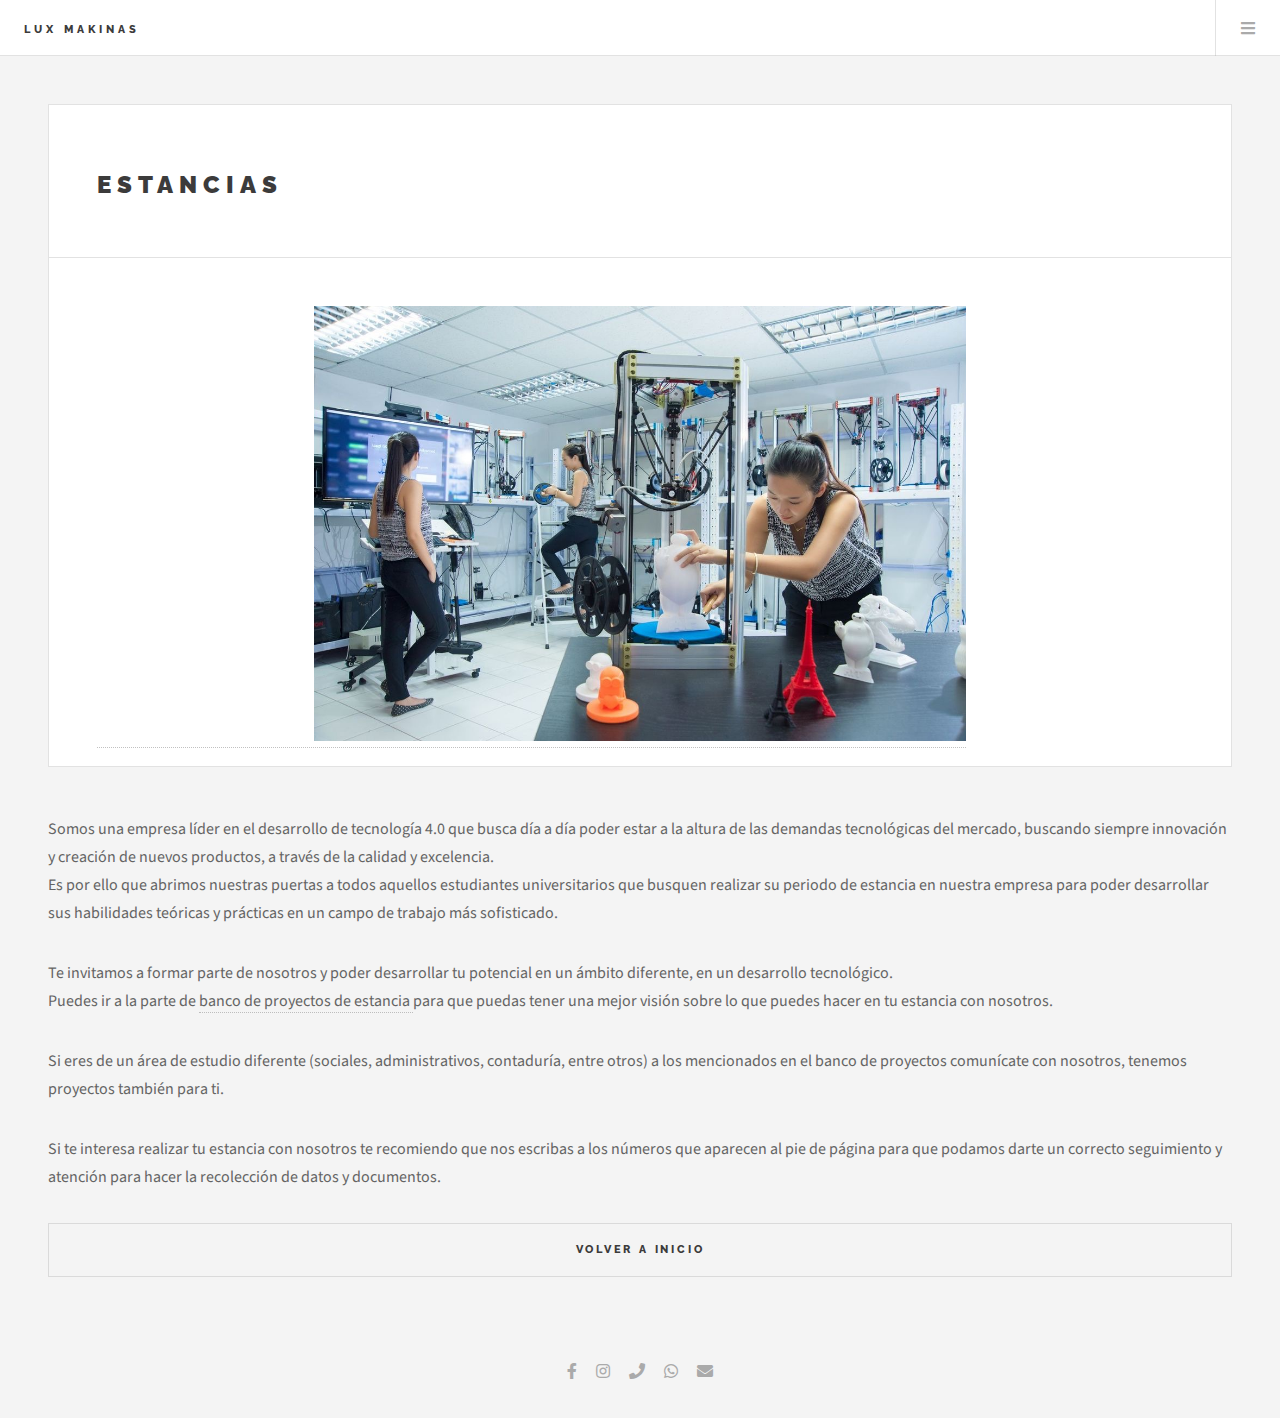
<file: estancia.html>
<!DOCTYPE HTML>

<html>

<head>
    <title>ESTANCIAS</title>
    <meta charset="utf-8" />
    <meta name="viewport" content="width=device-width, initial-scale=1, user-scalable=no" />
    <link rel="stylesheet" href="assets/css/main.css" />
</head>

<body class="single is-preload">

    <!-- Wrapper -->
    <div id="wrapper">

        <!-- Header -->
        <header id="header">
            <h1><a href="index.html">LUX MAKINAS</a></h1>

            <nav class="main">
                <ul>
                    <li class="menu">
                        <a class="fa-bars" href="#menu">Menu</a>
                    </li>
                </ul>
            </nav>
        </header>

        <!-- Menu -->
        <section id="menu">
            <!-- Links -->
            <section>
                <ul class="links">
                    <li>
                        <a href="estadia.html">
                            <h3>ESTADIAS</h3>
                            <p>Click aquí para más información</p>
                        </a>
                    </li>

                    <li>
                        <a href="residencias.html">
                            <h3>RESIDENCIAS PROFESIONALES</h3>
                            <p>Click aquí para más información</p>
                        </a>
                    </li>

                    <li>
                        <a href="bancoestadia.html">
                            <h3>BANCO DE PROYECTOS ESTADIA</h3>
                            <p>Click aquí para más información</p>
                        </a>
                    </li>

                    <li>
                        <a href="bancoestancia.html">
                            <h3>BANCO DE PROYECTOS ESTANCIA</h3>
                            <p>Click aquí para más información</p>
                        </a>
                    </li>

                    <li>
                        <a href="bancoresidencia.html">
                            <h3>BANCO DE PROYECTOS RESIDENCIA PROFESIONALES</h3>
                            <p>Click aquí para más información</p>
                        </a>
                    </li>
                </ul>
            </section>

            <section>
                <ul class="actions stacked">
                    <li><a href="index.html" class="button large fit">VOLVER A INICIO</a></li>
                </ul>
            </section>

        </section>

        <div id="main">
            <!-- Post -->
            <article class="post">
                <header>
                    <div class="title">
                        <h2>ESTANCIAS</h2>
                    </div>
                </header>
                <a class="tamaños"><img src="images/estan2.jpeg" alt="" /></a>
            </article>
        </div>

        <p>
            Somos una empresa líder en el desarrollo de tecnología 4.0 que busca día a día
            poder estar a la altura de las demandas tecnológicas del mercado, buscando siempre innovación y
            creación de nuevos productos, a través de la calidad y excelencia. <br>
            Es por ello que abrimos nuestras puertas a todos aquellos estudiantes universitarios
            que busquen realizar su periodo de estancia en nuestra empresa para poder desarrollar sus
            habilidades teóricas y prácticas en un campo de trabajo más sofisticado.
        </p>

        <p>
            Te invitamos a formar parte de nosotros y poder desarrollar tu potencial en un ámbito diferente,
            en un desarrollo tecnológico.<br>
            Puedes ir a la parte de <a href="bancoestancia.html">banco de proyectos de estancia </a> para que puedas
            tener una mejor visión sobre lo que puedes hacer en tu estancia con nosotros.
        </p>

        <p>
            Si eres de un área de estudio diferente (sociales, administrativos, contaduría, entre otros) 
            a los mencionados en el banco de proyectos comunícate con nosotros, tenemos proyectos también para ti.
        </p>

        <p>
            Si te interesa realizar tu estancia con nosotros te recomiendo que nos escribas a
            los números que aparecen al pie de página para que podamos darte un correcto seguimiento y atención
            para hacer la recolección de datos y documentos.
        </p>

        <section>
            <ul class="actions stacked">
                <li><a href="index.html" class="button large fit">VOLVER A INICIO</a></li>
            </ul>
        </section>
    </div>

    <!-- Footer -->
    <section id="footer">
        <ul class="icons">

            <li>
                <a href="https://www.facebook.com/LuxMakinas" class="icon brands fa-facebook-f">
                    <span class="label">Facebook
                    </span>
                </a>
            </li>

            <li>
                <a href="https://www.instagram.com/lux.makinas/" class="icon brands fa-instagram">
                    <span class="label">Instagram
                    </span>
                </a>
            </li>

            <li>
                <a href="tel:+529626410745" class="fa fa-phone" aria-hidden="true">
                    <span class="label">Telefono
                    </span>
                </a>
            </li>

            <li>
                <a href="https://wa.link/s578ge" class="icon brands fa fa-whatsapp" aria-hidden="true">
                    <span class="label">Whatsapp
                    </span>
                </a>
            </li>

            <li>
                <a href="mailto:Tecno_Shoop@outlook.com? 
                subject=subject text" class="icon solid fa-envelope">
                    <span class="label">
                        Email
                    </span>
                </a>
            </li>
        </ul>
    </section>

    </div>

    <!-- Scripts -->
    <script src="assets/js/jquery.min.js"></script>
    <script src="assets/js/browser.min.js"></script>
    <script src="assets/js/breakpoints.min.js"></script>
    <script src="assets/js/util.js"></script>
    <script src="assets/js/main.js"></script>

</body>

</html>
</file>
<file: assets/css/main.css>
@import url(fontawesome-all.min.css);
@import url("https://fonts.googleapis.com/css?family=Source+Sans+Pro:400,700|Raleway:400,800,900");

/*
	Future Imperfect by HTML5 UP
	html5up.net | @ajlkn
	Free for personal and commercial use under the CCA 3.0 license (html5up.net/license)
*/

html, body, div, span, applet, object,
iframe, h1, h2, h3, h4, h5, h6, p, blockquote,
pre, a, abbr, acronym, address, big, cite,
code, del, dfn, em, img, ins, kbd, q, s, samp,
small, strike, strong, sub, sup, tt, var, b,
u, i, center, dl, dt, dd, ol, ul, li, fieldset,
form, label, legend, table, caption, tbody,
tfoot, thead, tr, th, td, article, aside,
canvas, details, embed, figure, figcaption,
footer, header, hgroup, menu, nav, output, ruby,
section, summary, time, mark, audio, video {
	margin: 0;
	padding: 0;
	border: 0;
	font-size: 100%;
	font: inherit;
	vertical-align: baseline;}

article, aside, details, figcaption, figure,
footer, header, hgroup, menu, nav, section {
	display: block;}

body {
	line-height: 1;
}

ol, ul {
	list-style: none;
}

.center{
	text-align: center;
}

blockquote, q {
	quotes: none;
}

	blockquote:before, blockquote:after, q:before, q:after {
		content: '';
		content: none;
	}

table {
	border-collapse: collapse;
	border-spacing: 0;
}

body {
	-webkit-text-size-adjust: none;
}

mark {
	background-color: transparent;
	color: inherit;
}

input::-moz-focus-inner {
	border: 0;
	padding: 0;
}

input, select, textarea {
	-moz-appearance: none;
	-webkit-appearance: none;
	-ms-appearance: none;
	appearance: none;
}

/* Basic */

	@-ms-viewport {
		width: device-width;
	}

	body {
		-ms-overflow-style: scrollbar;
	}

	@media screen and (max-width: 480px) {

		html, body {
			min-width: 320px;
		}

	}

	html {
		box-sizing: border-box;
	}

	*, *:before, *:after {
		box-sizing: inherit;
	}

	body {
		background: #f4f4f4;
	}

		body.is-preload *, body.is-preload *:before, body.is-preload *:after {
			-moz-animation: none !important;
			-webkit-animation: none !important;
			-ms-animation: none !important;
			animation: none !important;
			-moz-transition: none !important;
			-webkit-transition: none !important;
			-ms-transition: none !important;
			transition: none !important;
		}

/* Type */

	body, input, select, textarea {
		color: #646464;
		font-family: "Source Sans Pro", Helvetica, sans-serif;
		font-size: 14pt;
		font-weight: 400;
		line-height: 1.75;
	}

		@media screen and (max-width: 1680px) {

			body, input, select, textarea {
				font-size: 12pt;
			}

		}

		@media screen and (max-width: 1280px) {

			body, input, select, textarea {
				font-size: 12pt;
			}

		}

		@media screen and (max-width: 980px) {

			body, input, select, textarea {
				font-size: 12pt;
			}

		}

		@media screen and (max-width: 736px) {

			body, input, select, textarea {
				font-size: 12pt;
			}

		}

		@media screen and (max-width: 480px) {

			body, input, select, textarea {
				font-size: 12pt;
			}

		}

	a {
		-moz-transition: color 0.2s ease, border-bottom-color 0.2s ease;
		-webkit-transition: color 0.2s ease, border-bottom-color 0.2s ease;
		-ms-transition: color 0.2s ease, border-bottom-color 0.2s ease;
		transition: color 0.2s ease, border-bottom-color 0.2s ease;
		border-bottom: dotted 1px rgba(160, 160, 160, 0.65);
		color: inherit;
		text-decoration: none;
	}

		a:before {
			-moz-transition: color 0.2s ease;
			-webkit-transition: color 0.2s ease;
			-ms-transition: color 0.2s ease;
			transition: color 0.2s ease;
		}

		a:hover {
			border-bottom-color: transparent;
			color: #2ebaae !important;
		}

			a:hover:before {
				color: #2ebaae !important;
			}

	strong, b {
		color: #3c3b3b;
		font-weight: 700;
	}

	em, i {
		font-style: italic;
	}

	p {
		margin: 0 0 2em 0;
	}

	h1, h2, h3, h4, h5, h6 {
		color: #3c3b3b;
		font-family: "Raleway", Helvetica, sans-serif;
		font-weight: 800;
		letter-spacing: 0.25em;
		line-height: 1.65;
		margin: 0 0 1em 0;
		text-transform: uppercase;
	}

		h1 a, h2 a, h3 a, h4 a, h5 a, h6 a {
			color: inherit;
			border-bottom: 0;
		}

	h2 {
		font-size: 1.1em;
	}

	h3 {
		font-size: 0.9em;
	}

	h4 {
		font-size: 0.7em;
	}

	h5 {
		font-size: 0.7em;
	}

	h6 {
		font-size: 0.7em;
	}

	sub {
		font-size: 0.8em;
		position: relative;
		top: 0.5em;
	}

	sup {
		font-size: 0.8em;
		position: relative;
		top: -0.5em;
	}

	blockquote {
		border-left: solid 4px rgba(160, 160, 160, 0.3);
		font-style: italic;
		margin: 0 0 2em 0;
		padding: 0.5em 0 0.5em 2em;
	}

	code {
		background: rgba(160, 160, 160, 0.075);
		border: solid 1px rgba(160, 160, 160, 0.3);
		font-family: "Courier New", monospace;
		font-size: 0.9em;
		margin: 0 0.25em;
		padding: 0.25em 0.65em;
	}

	pre {
		-webkit-overflow-scrolling: touch;
		font-family: "Courier New", monospace;
		font-size: 0.9em;
		margin: 0 0 2em 0;
	}

		pre code {
			display: block;
			line-height: 1.75em;
			padding: 1em 1.5em;
			overflow-x: auto;
		}

	hr {
		border: 0;
		border-bottom: solid 1px rgba(160, 160, 160, 0.3);
		margin: 2em 0;
	}

		hr.major {
			margin: 3em 0;
		}

	.align-left {
		text-align: left;
	}

	.align-center {
		text-align: center;
	}

	.align-right {
		text-align: right;
	}

/* Row */

	.row {
		display: flex;
		flex-wrap: wrap;
		box-sizing: border-box;
		align-items: stretch;
	}

		.row > * {
			box-sizing: border-box;
		}

		.row.gtr-uniform > * > :last-child {
			margin-bottom: 0;
		}

		.row.aln-left {
			justify-content: flex-start;
		}

		.row.aln-center {
			justify-content: center;
		}

		.row.aln-right {
			justify-content: flex-end;
		}

		.row.aln-top {
			align-items: flex-start;
		}

		.row.aln-middle {
			align-items: center;
		}

		.row.aln-bottom {
			align-items: flex-end;
		}

		.row > .imp {
			order: -1;
		}

		.row > .col-1 {
			width: 8.33333%;
		}

		.row > .off-1 {
			margin-left: 8.33333%;
		}

		.row > .col-2 {
			width: 16.66667%;
		}

		.row > .off-2 {
			margin-left: 16.66667%;
		}

		.row > .col-3 {
			width: 25%;
		}

		.row > .off-3 {
			margin-left: 25%;
		}

		.row > .col-4 {
			width: 33.33333%;
		}

		.row > .off-4 {
			margin-left: 33.33333%;
		}

		.row > .col-5 {
			width: 41.66667%;
		}

		.row > .off-5 {
			margin-left: 41.66667%;
		}

		.row > .col-6 {
			width: 50%;
		}

		.row > .off-6 {
			margin-left: 50%;
		}

		.row > .col-7 {
			width: 58.33333%;
		}

		.row > .off-7 {
			margin-left: 58.33333%;
		}

		.row > .col-8 {
			width: 66.66667%;
		}

		.row > .off-8 {
			margin-left: 66.66667%;
		}

		.row > .col-9 {
			width: 75%;
		}

		.row > .off-9 {
			margin-left: 75%;
		}

		.row > .col-10 {
			width: 83.33333%;
		}

		.row > .off-10 {
			margin-left: 83.33333%;
		}

		.row > .col-11 {
			width: 91.66667%;
		}

		.row > .off-11 {
			margin-left: 91.66667%;
		}

		.row > .col-12 {
			width: 100%;
		}

		.row > .off-12 {
			margin-left: 100%;
		}

		.row.gtr-0 {
			margin-top: 0;
			margin-left: 0em;
		}

			.row.gtr-0 > * {
				padding: 0 0 0 0em;
			}

			.row.gtr-0.gtr-uniform {
				margin-top: 0em;
			}

				.row.gtr-0.gtr-uniform > * {
					padding-top: 0em;
				}

		.row.gtr-25 {
			margin-top: 0;
			margin-left: -0.25em;
		}

			.row.gtr-25 > * {
				padding: 0 0 0 0.25em;
			}

			.row.gtr-25.gtr-uniform {
				margin-top: -0.25em;
			}

				.row.gtr-25.gtr-uniform > * {
					padding-top: 0.25em;
				}

		.row.gtr-50 {
			margin-top: 0;
			margin-left: -0.5em;
		}

			.row.gtr-50 > * {
				padding: 0 0 0 0.5em;
			}

			.row.gtr-50.gtr-uniform {
				margin-top: -0.5em;
			}

				.row.gtr-50.gtr-uniform > * {
					padding-top: 0.5em;
				}

		.row {
			margin-top: 0;
			margin-left: -1em;
		}

			.row > * {
				padding: 0 0 0 1em;
			}

			.row.gtr-uniform {
				margin-top: -1em;
			}

				.row.gtr-uniform > * {
					padding-top: 1em;
				}

		.row.gtr-150 {
			margin-top: 0;
			margin-left: -1.5em;
		}

			.row.gtr-150 > * {
				padding: 0 0 0 1.5em;
			}

			.row.gtr-150.gtr-uniform {
				margin-top: -1.5em;
			}

				.row.gtr-150.gtr-uniform > * {
					padding-top: 1.5em;
				}

		.row.gtr-200 {
			margin-top: 0;
			margin-left: -2em;
		}

			.row.gtr-200 > * {
				padding: 0 0 0 2em;
			}

			.row.gtr-200.gtr-uniform {
				margin-top: -2em;
			}

				.row.gtr-200.gtr-uniform > * {
					padding-top: 2em;
				}

		@media screen and (max-width: 1680px) {

			.row {
				display: flex;
				flex-wrap: wrap;
				box-sizing: border-box;
				align-items: stretch;
			}

				.row > * {
					box-sizing: border-box;
				}

				.row.gtr-uniform > * > :last-child {
					margin-bottom: 0;
				}

				.row.aln-left {
					justify-content: flex-start;
				}

				.row.aln-center {
					justify-content: center;
				}

				.row.aln-right {
					justify-content: flex-end;
				}

				.row.aln-top {
					align-items: flex-start;
				}

				.row.aln-middle {
					align-items: center;
				}

				.row.aln-bottom {
					align-items: flex-end;
				}

				.row > .imp-xlarge {
					order: -1;
				}

				.row > .col-1-xlarge {
					width: 8.33333%;
				}

				.row > .off-1-xlarge {
					margin-left: 8.33333%;
				}

				.row > .col-2-xlarge {
					width: 16.66667%;
				}

				.row > .off-2-xlarge {
					margin-left: 16.66667%;
				}

				.row > .col-3-xlarge {
					width: 25%;
				}

				.row > .off-3-xlarge {
					margin-left: 25%;
				}

				.row > .col-4-xlarge {
					width: 33.33333%;
				}

				.row > .off-4-xlarge {
					margin-left: 33.33333%;
				}

				.row > .col-5-xlarge {
					width: 41.66667%;
				}

				.row > .off-5-xlarge {
					margin-left: 41.66667%;
				}

				.row > .col-6-xlarge {
					width: 50%;
				}

				.row > .off-6-xlarge {
					margin-left: 50%;
				}

				.row > .col-7-xlarge {
					width: 58.33333%;
				}

				.row > .off-7-xlarge {
					margin-left: 58.33333%;
				}

				.row > .col-8-xlarge {
					width: 66.66667%;
				}

				.row > .off-8-xlarge {
					margin-left: 66.66667%;
				}

				.row > .col-9-xlarge {
					width: 75%;
				}

				.row > .off-9-xlarge {
					margin-left: 75%;
				}

				.row > .col-10-xlarge {
					width: 83.33333%;
				}

				.row > .off-10-xlarge {
					margin-left: 83.33333%;
				}

				.row > .col-11-xlarge {
					width: 91.66667%;
				}

				.row > .off-11-xlarge {
					margin-left: 91.66667%;
				}

				.row > .col-12-xlarge {
					width: 100%;
				}

				.row > .off-12-xlarge {
					margin-left: 100%;
				}

				.row.gtr-0 {
					margin-top: 0;
					margin-left: 0em;
				}

					.row.gtr-0 > * {
						padding: 0 0 0 0em;
					}

					.row.gtr-0.gtr-uniform {
						margin-top: 0em;
					}

						.row.gtr-0.gtr-uniform > * {
							padding-top: 0em;
						}

				.row.gtr-25 {
					margin-top: 0;
					margin-left: -0.25em;
				}

					.row.gtr-25 > * {
						padding: 0 0 0 0.25em;
					}

					.row.gtr-25.gtr-uniform {
						margin-top: -0.25em;
					}

						.row.gtr-25.gtr-uniform > * {
							padding-top: 0.25em;
						}

				.row.gtr-50 {
					margin-top: 0;
					margin-left: -0.5em;
				}

					.row.gtr-50 > * {
						padding: 0 0 0 0.5em;
					}

					.row.gtr-50.gtr-uniform {
						margin-top: -0.5em;
					}

						.row.gtr-50.gtr-uniform > * {
							padding-top: 0.5em;
						}

				.row {
					margin-top: 0;
					margin-left: -1em;
				}

					.row > * {
						padding: 0 0 0 1em;
					}

					.row.gtr-uniform {
						margin-top: -1em;
					}

						.row.gtr-uniform > * {
							padding-top: 1em;
						}

				.row.gtr-150 {
					margin-top: 0;
					margin-left: -1.5em;
				}

					.row.gtr-150 > * {
						padding: 0 0 0 1.5em;
					}

					.row.gtr-150.gtr-uniform {
						margin-top: -1.5em;
					}

						.row.gtr-150.gtr-uniform > * {
							padding-top: 1.5em;
						}

				.row.gtr-200 {
					margin-top: 0;
					margin-left: -2em;
				}

					.row.gtr-200 > * {
						padding: 0 0 0 2em;
					}

					.row.gtr-200.gtr-uniform {
						margin-top: -2em;
					}

						.row.gtr-200.gtr-uniform > * {
							padding-top: 2em;
						}

		}

		@media screen and (max-width: 1280px) {

			.row {
				display: flex;
				flex-wrap: wrap;
				box-sizing: border-box;
				align-items: stretch;
			}

				.row > * {
					box-sizing: border-box;
				}

				.row.gtr-uniform > * > :last-child {
					margin-bottom: 0;
				}

				.row.aln-left {
					justify-content: flex-start;
				}

				.row.aln-center {
					justify-content: center;
				}

				.row.aln-right {
					justify-content: flex-end;
				}

				.row.aln-top {
					align-items: flex-start;
				}

				.row.aln-middle {
					align-items: center;
				}

				.row.aln-bottom {
					align-items: flex-end;
				}

				.row > .imp-large {
					order: -1;
				}

				.row > .col-1-large {
					width: 8.33333%;
				}

				.row > .off-1-large {
					margin-left: 8.33333%;
				}

				.row > .col-2-large {
					width: 16.66667%;
				}

				.row > .off-2-large {
					margin-left: 16.66667%;
				}

				.row > .col-3-large {
					width: 25%;
				}

				.row > .off-3-large {
					margin-left: 25%;
				}

				.row > .col-4-large {
					width: 33.33333%;
				}

				.row > .off-4-large {
					margin-left: 33.33333%;
				}

				.row > .col-5-large {
					width: 41.66667%;
				}

				.row > .off-5-large {
					margin-left: 41.66667%;
				}

				.row > .col-6-large {
					width: 50%;
				}

				.row > .off-6-large {
					margin-left: 50%;
				}

				.row > .col-7-large {
					width: 58.33333%;
				}

				.row > .off-7-large {
					margin-left: 58.33333%;
				}

				.row > .col-8-large {
					width: 66.66667%;
				}

				.row > .off-8-large {
					margin-left: 66.66667%;
				}

				.row > .col-9-large {
					width: 75%;
				}

				.row > .off-9-large {
					margin-left: 75%;
				}

				.row > .col-10-large {
					width: 83.33333%;
				}

				.row > .off-10-large {
					margin-left: 83.33333%;
				}

				.row > .col-11-large {
					width: 91.66667%;
				}

				.row > .off-11-large {
					margin-left: 91.66667%;
				}

				.row > .col-12-large {
					width: 100%;
				}

				.row > .off-12-large {
					margin-left: 100%;
				}

				.row.gtr-0 {
					margin-top: 0;
					margin-left: 0em;
				}

					.row.gtr-0 > * {
						padding: 0 0 0 0em;
					}

					.row.gtr-0.gtr-uniform {
						margin-top: 0em;
					}

						.row.gtr-0.gtr-uniform > * {
							padding-top: 0em;
						}

				.row.gtr-25 {
					margin-top: 0;
					margin-left: -0.25em;
				}

					.row.gtr-25 > * {
						padding: 0 0 0 0.25em;
					}

					.row.gtr-25.gtr-uniform {
						margin-top: -0.25em;
					}

						.row.gtr-25.gtr-uniform > * {
							padding-top: 0.25em;
						}

				.row.gtr-50 {
					margin-top: 0;
					margin-left: -0.5em;
				}

					.row.gtr-50 > * {
						padding: 0 0 0 0.5em;
					}

					.row.gtr-50.gtr-uniform {
						margin-top: -0.5em;
					}

						.row.gtr-50.gtr-uniform > * {
							padding-top: 0.5em;
						}

				.row {
					margin-top: 0;
					margin-left: -1em;
				}

					.row > * {
						padding: 0 0 0 1em;
					}

					.row.gtr-uniform {
						margin-top: -1em;
					}

						.row.gtr-uniform > * {
							padding-top: 1em;
						}

				.row.gtr-150 {
					margin-top: 0;
					margin-left: -1.5em;
				}

					.row.gtr-150 > * {
						padding: 0 0 0 1.5em;
					}

					.row.gtr-150.gtr-uniform {
						margin-top: -1.5em;
					}

						.row.gtr-150.gtr-uniform > * {
							padding-top: 1.5em;
						}

				.row.gtr-200 {
					margin-top: 0;
					margin-left: -2em;
				}

					.row.gtr-200 > * {
						padding: 0 0 0 2em;
					}

					.row.gtr-200.gtr-uniform {
						margin-top: -2em;
					}

						.row.gtr-200.gtr-uniform > * {
							padding-top: 2em;
						}

		}

		@media screen and (max-width: 980px) {

			.row {
				display: flex;
				flex-wrap: wrap;
				box-sizing: border-box;
				align-items: stretch;
			}

				.row > * {
					box-sizing: border-box;
				}

				.row.gtr-uniform > * > :last-child {
					margin-bottom: 0;
				}

				.row.aln-left {
					justify-content: flex-start;
				}

				.row.aln-center {
					justify-content: center;
				}

				.row.aln-right {
					justify-content: flex-end;
				}

				.row.aln-top {
					align-items: flex-start;
				}

				.row.aln-middle {
					align-items: center;
				}

				.row.aln-bottom {
					align-items: flex-end;
				}

				.row > .imp-medium {
					order: -1;
				}

				.row > .col-1-medium {
					width: 8.33333%;
				}

				.row > .off-1-medium {
					margin-left: 8.33333%;
				}

				.row > .col-2-medium {
					width: 16.66667%;
				}

				.row > .off-2-medium {
					margin-left: 16.66667%;
				}

				.row > .col-3-medium {
					width: 25%;
				}

				.row > .off-3-medium {
					margin-left: 25%;
				}

				.row > .col-4-medium {
					width: 33.33333%;
				}

				.row > .off-4-medium {
					margin-left: 33.33333%;
				}

				.row > .col-5-medium {
					width: 41.66667%;
				}

				.row > .off-5-medium {
					margin-left: 41.66667%;
				}

				.row > .col-6-medium {
					width: 50%;
				}

				.row > .off-6-medium {
					margin-left: 50%;
				}

				.row > .col-7-medium {
					width: 58.33333%;
				}

				.row > .off-7-medium {
					margin-left: 58.33333%;
				}

				.row > .col-8-medium {
					width: 66.66667%;
				}

				.row > .off-8-medium {
					margin-left: 66.66667%;
				}

				.row > .col-9-medium {
					width: 75%;
				}

				.row > .off-9-medium {
					margin-left: 75%;
				}

				.row > .col-10-medium {
					width: 83.33333%;
				}

				.row > .off-10-medium {
					margin-left: 83.33333%;
				}

				.row > .col-11-medium {
					width: 91.66667%;
				}

				.row > .off-11-medium {
					margin-left: 91.66667%;
				}

				.row > .col-12-medium {
					width: 100%;
				}

				.row > .off-12-medium {
					margin-left: 100%;
				}

				.row.gtr-0 {
					margin-top: 0;
					margin-left: 0em;
				}

					.row.gtr-0 > * {
						padding: 0 0 0 0em;
					}

					.row.gtr-0.gtr-uniform {
						margin-top: 0em;
					}

						.row.gtr-0.gtr-uniform > * {
							padding-top: 0em;
						}

				.row.gtr-25 {
					margin-top: 0;
					margin-left: -0.25em;
				}

					.row.gtr-25 > * {
						padding: 0 0 0 0.25em;
					}

					.row.gtr-25.gtr-uniform {
						margin-top: -0.25em;
					}

						.row.gtr-25.gtr-uniform > * {
							padding-top: 0.25em;
						}

				.row.gtr-50 {
					margin-top: 0;
					margin-left: -0.5em;
				}

					.row.gtr-50 > * {
						padding: 0 0 0 0.5em;
					}

					.row.gtr-50.gtr-uniform {
						margin-top: -0.5em;
					}

						.row.gtr-50.gtr-uniform > * {
							padding-top: 0.5em;
						}

				.row {
					margin-top: 0;
					margin-left: -1em;
				}

					.row > * {
						padding: 0 0 0 1em;
					}

					.row.gtr-uniform {
						margin-top: -1em;
					}

						.row.gtr-uniform > * {
							padding-top: 1em;
						}

				.row.gtr-150 {
					margin-top: 0;
					margin-left: -1.5em;
				}

					.row.gtr-150 > * {
						padding: 0 0 0 1.5em;
					}

					.row.gtr-150.gtr-uniform {
						margin-top: -1.5em;
					}

						.row.gtr-150.gtr-uniform > * {
							padding-top: 1.5em;
						}

				.row.gtr-200 {
					margin-top: 0;
					margin-left: -2em;
				}

					.row.gtr-200 > * {
						padding: 0 0 0 2em;
					}

					.row.gtr-200.gtr-uniform {
						margin-top: -2em;
					}

						.row.gtr-200.gtr-uniform > * {
							padding-top: 2em;
						}

		}

		@media screen and (max-width: 736px) {

			.row {
				display: flex;
				flex-wrap: wrap;
				box-sizing: border-box;
				align-items: stretch;
			}

				.row > * {
					box-sizing: border-box;
				}

				.row.gtr-uniform > * > :last-child {
					margin-bottom: 0;
				}

				.row.aln-left {
					justify-content: flex-start;
				}

				.row.aln-center {
					justify-content: center;
				}

				.row.aln-right {
					justify-content: flex-end;
				}

				.row.aln-top {
					align-items: flex-start;
				}

				.row.aln-middle {
					align-items: center;
				}

				.row.aln-bottom {
					align-items: flex-end;
				}

				.row > .imp-small {
					order: -1;
				}

				.row > .col-1-small {
					width: 8.33333%;
				}

				.row > .off-1-small {
					margin-left: 8.33333%;
				}

				.row > .col-2-small {
					width: 16.66667%;
				}

				.row > .off-2-small {
					margin-left: 16.66667%;
				}

				.row > .col-3-small {
					width: 25%;
				}

				.row > .off-3-small {
					margin-left: 25%;
				}

				.row > .col-4-small {
					width: 33.33333%;
				}

				.row > .off-4-small {
					margin-left: 33.33333%;
				}

				.row > .col-5-small {
					width: 41.66667%;
				}

				.row > .off-5-small {
					margin-left: 41.66667%;
				}

				.row > .col-6-small {
					width: 50%;
				}

				.row > .off-6-small {
					margin-left: 50%;
				}

				.row > .col-7-small {
					width: 58.33333%;
				}

				.row > .off-7-small {
					margin-left: 58.33333%;
				}

				.row > .col-8-small {
					width: 66.66667%;
				}

				.row > .off-8-small {
					margin-left: 66.66667%;
				}

				.row > .col-9-small {
					width: 75%;
				}

				.row > .off-9-small {
					margin-left: 75%;
				}

				.row > .col-10-small {
					width: 83.33333%;
				}

				.row > .off-10-small {
					margin-left: 83.33333%;
				}

				.row > .col-11-small {
					width: 91.66667%;
				}

				.row > .off-11-small {
					margin-left: 91.66667%;
				}

				.row > .col-12-small {
					width: 100%;
				}

				.row > .off-12-small {
					margin-left: 100%;
				}

				.row.gtr-0 {
					margin-top: 0;
					margin-left: 0em;
				}

					.row.gtr-0 > * {
						padding: 0 0 0 0em;
					}

					.row.gtr-0.gtr-uniform {
						margin-top: 0em;
					}

						.row.gtr-0.gtr-uniform > * {
							padding-top: 0em;
						}

				.row.gtr-25 {
					margin-top: 0;
					margin-left: -0.25em;
				}

					.row.gtr-25 > * {
						padding: 0 0 0 0.25em;
					}

					.row.gtr-25.gtr-uniform {
						margin-top: -0.25em;
					}

						.row.gtr-25.gtr-uniform > * {
							padding-top: 0.25em;
						}

				.row.gtr-50 {
					margin-top: 0;
					margin-left: -0.5em;
				}

					.row.gtr-50 > * {
						padding: 0 0 0 0.5em;
					}

					.row.gtr-50.gtr-uniform {
						margin-top: -0.5em;
					}

						.row.gtr-50.gtr-uniform > * {
							padding-top: 0.5em;
						}

				.row {
					margin-top: 0;
					margin-left: -1em;
				}

					.row > * {
						padding: 0 0 0 1em;
					}

					.row.gtr-uniform {
						margin-top: -1em;
					}

						.row.gtr-uniform > * {
							padding-top: 1em;
						}

				.row.gtr-150 {
					margin-top: 0;
					margin-left: -1.5em;
				}

					.row.gtr-150 > * {
						padding: 0 0 0 1.5em;
					}

					.row.gtr-150.gtr-uniform {
						margin-top: -1.5em;
					}

						.row.gtr-150.gtr-uniform > * {
							padding-top: 1.5em;
						}

				.row.gtr-200 {
					margin-top: 0;
					margin-left: -2em;
				}

					.row.gtr-200 > * {
						padding: 0 0 0 2em;
					}

					.row.gtr-200.gtr-uniform {
						margin-top: -2em;
					}

						.row.gtr-200.gtr-uniform > * {
							padding-top: 2em;
						}

		}

		@media screen and (max-width: 480px) {

			.row {
				display: flex;
				flex-wrap: wrap;
				box-sizing: border-box;
				align-items: stretch;
			}

				.row > * {
					box-sizing: border-box;
				}

				.row.gtr-uniform > * > :last-child {
					margin-bottom: 0;
				}

				.row.aln-left {
					justify-content: flex-start;
				}

				.row.aln-center {
					justify-content: center;
				}

				.row.aln-right {
					justify-content: flex-end;
				}

				.row.aln-top {
					align-items: flex-start;
				}

				.row.aln-middle {
					align-items: center;
				}

				.row.aln-bottom {
					align-items: flex-end;
				}

				.row > .imp-xsmall {
					order: -1;
				}

				.row > .col-1-xsmall {
					width: 8.33333%;
				}

				.row > .off-1-xsmall {
					margin-left: 8.33333%;
				}

				.row > .col-2-xsmall {
					width: 16.66667%;
				}

				.row > .off-2-xsmall {
					margin-left: 16.66667%;
				}

				.row > .col-3-xsmall {
					width: 25%;
				}

				.row > .off-3-xsmall {
					margin-left: 25%;
				}

				.row > .col-4-xsmall {
					width: 33.33333%;
				}

				.row > .off-4-xsmall {
					margin-left: 33.33333%;
				}

				.row > .col-5-xsmall {
					width: 41.66667%;
				}

				.row > .off-5-xsmall {
					margin-left: 41.66667%;
				}

				.row > .col-6-xsmall {
					width: 50%;
				}

				.row > .off-6-xsmall {
					margin-left: 50%;
				}

				.row > .col-7-xsmall {
					width: 58.33333%;
				}

				.row > .off-7-xsmall {
					margin-left: 58.33333%;
				}

				.row > .col-8-xsmall {
					width: 66.66667%;
				}

				.row > .off-8-xsmall {
					margin-left: 66.66667%;
				}

				.row > .col-9-xsmall {
					width: 75%;
				}

				.row > .off-9-xsmall {
					margin-left: 75%;
				}

				.row > .col-10-xsmall {
					width: 83.33333%;
				}

				.row > .off-10-xsmall {
					margin-left: 83.33333%;
				}

				.row > .col-11-xsmall {
					width: 91.66667%;
				}

				.row > .off-11-xsmall {
					margin-left: 91.66667%;
				}

				.row > .col-12-xsmall {
					width: 100%;
				}

				.row > .off-12-xsmall {
					margin-left: 100%;
				}

				.row.gtr-0 {
					margin-top: 0;
					margin-left: 0em;
				}

					.row.gtr-0 > * {
						padding: 0 0 0 0em;
					}

					.row.gtr-0.gtr-uniform {
						margin-top: 0em;
					}

						.row.gtr-0.gtr-uniform > * {
							padding-top: 0em;
						}

				.row.gtr-25 {
					margin-top: 0;
					margin-left: -0.25em;
				}

					.row.gtr-25 > * {
						padding: 0 0 0 0.25em;
					}

					.row.gtr-25.gtr-uniform {
						margin-top: -0.25em;
					}

						.row.gtr-25.gtr-uniform > * {
							padding-top: 0.25em;
						}

				.row.gtr-50 {
					margin-top: 0;
					margin-left: -0.5em;
				}

					.row.gtr-50 > * {
						padding: 0 0 0 0.5em;
					}

					.row.gtr-50.gtr-uniform {
						margin-top: -0.5em;
					}

						.row.gtr-50.gtr-uniform > * {
							padding-top: 0.5em;
						}

				.row {
					margin-top: 0;
					margin-left: -1em;
				}

					.row > * {
						padding: 0 0 0 1em;
					}

					.row.gtr-uniform {
						margin-top: -1em;
					}

						.row.gtr-uniform > * {
							padding-top: 1em;
						}

				.row.gtr-150 {
					margin-top: 0;
					margin-left: -1.5em;
				}

					.row.gtr-150 > * {
						padding: 0 0 0 1.5em;
					}

					.row.gtr-150.gtr-uniform {
						margin-top: -1.5em;
					}

						.row.gtr-150.gtr-uniform > * {
							padding-top: 1.5em;
						}

				.row.gtr-200 {
					margin-top: 0;
					margin-left: -2em;
				}

					.row.gtr-200 > * {
						padding: 0 0 0 2em;
					}

					.row.gtr-200.gtr-uniform {
						margin-top: -2em;
					}

						.row.gtr-200.gtr-uniform > * {
							padding-top: 2em;
						}

		}

/* Author */

	.author {
		display: -moz-flex;
		display: -webkit-flex;
		display: -ms-flex;
		display: flex;
		-moz-flex-direction: row;
		-webkit-flex-direction: row;
		-ms-flex-direction: row;
		flex-direction: row;
		-moz-align-items: center;
		-webkit-align-items: center;
		-ms-align-items: center;
		align-items: center;
		-moz-justify-content: -moz-flex-end;
		-webkit-justify-content: -webkit-flex-end;
		-ms-justify-content: -ms-flex-end;
		justify-content: flex-end;
		border-bottom: 0;
		font-family: "Raleway", Helvetica, sans-serif;
		font-size: 0.6em;
		font-weight: 400;
		letter-spacing: 0.25em;
		text-transform: uppercase;
		white-space: nowrap;
	}

		.author .name {
			-moz-transition: border-bottom-color 0.2s ease;
			-webkit-transition: border-bottom-color 0.2s ease;
			-ms-transition: border-bottom-color 0.2s ease;
			transition: border-bottom-color 0.2s ease;
			border-bottom: dotted 1px rgba(160, 160, 160, 0.65);
			display: block;
			margin: 0 1.5em 0 0;
		}

		.author img {
			border-radius: 100%;
			display: block;
			width: 4em;
		}

		.author:hover .name {
			border-bottom-color: transparent;
		}

/* Blurb */

	.blurb h2 {
		font-size: 0.8em;
		margin: 0 0 1.5em 0;
	}

	.blurb h3 {
		font-size: 0.7em;
	}

	.blurb p {
		font-size: 0.9em;
	}

/* Box */

	.box {
		border: solid 1px rgba(160, 160, 160, 0.3);
		margin-bottom: 2em;
		padding: 1.5em;
	}

		.box > :last-child,
		.box > :last-child > :last-child,
		.box > :last-child > :last-child > :last-child {
			margin-bottom: 0;
		}

		.box.alt {
			border: 0;
			border-radius: 0;
			padding: 0;
		}

/* Button */

	input[type="submit"],
	input[type="reset"],
	input[type="button"],
	button,
	.button {
		-moz-appearance: none;
		-webkit-appearance: none;
		-ms-appearance: none;
		appearance: none;
		-moz-transition: background-color 0.2s ease, box-shadow 0.2s ease, color 0.2s ease;
		-webkit-transition: background-color 0.2s ease, box-shadow 0.2s ease, color 0.2s ease;
		-ms-transition: background-color 0.2s ease, box-shadow 0.2s ease, color 0.2s ease;
		transition: background-color 0.2s ease, box-shadow 0.2s ease, color 0.2s ease;
		background-color: transparent;
		border: 0;
		box-shadow: inset 0 0 0 1px rgba(160, 160, 160, 0.3);
		color: #3c3b3b !important;
		cursor: pointer;
		display: inline-block;
		font-family: "Raleway", Helvetica, sans-serif;
		font-size: 0.6em;
		font-weight: 800;
		height: 4.8125em;
		letter-spacing: 0.25em;
		line-height: 4.8125em;
		padding: 0 2.5em;
		text-align: center;
		text-decoration: none;
		text-transform: uppercase;
		white-space: nowrap;
	}

		input[type="submit"]:hover,
		input[type="reset"]:hover,
		input[type="button"]:hover,
		button:hover,
		.button:hover {
			box-shadow: inset 0 0 0 1px #2ebaae;
			color: #2ebaae !important;
		}

			input[type="submit"]:hover:active,
			input[type="reset"]:hover:active,
			input[type="button"]:hover:active,
			button:hover:active,
			.button:hover:active {
				background-color: rgba(46, 186, 174, 0.05);
			}

		input[type="submit"]:before, input[type="submit"]:after,
		input[type="reset"]:before,
		input[type="reset"]:after,
		input[type="button"]:before,
		input[type="button"]:after,
		button:before,
		button:after,
		.button:before,
		.button:after {
			color: #aaaaaa;
			position: relative;
		}

		input[type="submit"]:before,
		input[type="reset"]:before,
		input[type="button"]:before,
		button:before,
		.button:before {
			left: -1em;
			padding: 0 0 0 0.75em;
		}

		input[type="submit"]:after,
		input[type="reset"]:after,
		input[type="button"]:after,
		button:after,
		.button:after {
			left: 1em;
			padding: 0 0.75em 0 0;
		}

		input[type="submit"].fit,
		input[type="reset"].fit,
		input[type="button"].fit,
		button.fit,
		.button.fit {
			width: 100%;
		}

		input[type="submit"].large,
		input[type="reset"].large,
		input[type="button"].large,
		button.large,
		.button.large {
			font-size: 0.7em;
			padding: 0 3em;
		}

		input[type="submit"].small,
		input[type="reset"].small,
		input[type="button"].small,
		button.small,
		.button.small {
			font-size: 0.5em;
		}

		input[type="submit"].disabled, input[type="submit"]:disabled,
		input[type="reset"].disabled,
		input[type="reset"]:disabled,
		input[type="button"].disabled,
		input[type="button"]:disabled,
		button.disabled,
		button:disabled,
		.button.disabled,
		.button:disabled {
			pointer-events: none;
			color: rgba(160, 160, 160, 0.3) !important;
		}

			input[type="submit"].disabled:before, input[type="submit"]:disabled:before,
			input[type="reset"].disabled:before,
			input[type="reset"]:disabled:before,
			input[type="button"].disabled:before,
			input[type="button"]:disabled:before,
			button.disabled:before,
			button:disabled:before,
			.button.disabled:before,
			.button:disabled:before {
				color: rgba(160, 160, 160, 0.3) !important;
			}

/* Form */

	form {
		margin: 0 0 2em 0;
	}

		form.search {
			text-decoration: none;
			position: relative;
		}

			form.search:before {
				-moz-osx-font-smoothing: grayscale;
				-webkit-font-smoothing: antialiased;
				display: inline-block;
				font-style: normal;
				font-variant: normal;
				text-rendering: auto;
				line-height: 1;
				text-transform: none !important;
				font-family: 'Font Awesome 5 Free';
				font-weight: 900;
			}

			form.search:before {
				color: #aaaaaa;
				content: '\f002';
				display: block;
				height: 2.75em;
				left: 0;
				line-height: 2.75em;
				position: absolute;
				text-align: center;
				top: 0;
				width: 2.5em;
			}

			form.search > input:first-child {
				padding-left: 2.5em;
			}

	label {
		color: #3c3b3b;
		display: block;
		font-size: 0.9em;
		font-weight: 700;
		margin: 0 0 1em 0;
	}

	input[type="text"],
	input[type="password"],
	input[type="email"],
	input[type="tel"],
	select,
	textarea {
		-moz-appearance: none;
		-webkit-appearance: none;
		-ms-appearance: none;
		appearance: none;
		background: rgba(160, 160, 160, 0.075);
		border: none;
		border: solid 1px rgba(160, 160, 160, 0.3);
		border-radius: 0;
		color: inherit;
		display: block;
		outline: 0;
		padding: 0 1em;
		text-decoration: none;
		width: 100%;
	}

		input[type="text"]:invalid,
		input[type="password"]:invalid,
		input[type="email"]:invalid,
		input[type="tel"]:invalid,
		select:invalid,
		textarea:invalid {
			box-shadow: none;
		}

		input[type="text"]:focus,
		input[type="password"]:focus,
		input[type="email"]:focus,
		input[type="tel"]:focus,
		select:focus,
		textarea:focus {
			border-color: #2ebaae;
			box-shadow: inset 0 0 0 1px #2ebaae;
		}

	.select-wrapper {
		text-decoration: none;
		display: block;
		position: relative;
	}

		.select-wrapper:before {
			-moz-osx-font-smoothing: grayscale;
			-webkit-font-smoothing: antialiased;
			display: inline-block;
			font-style: normal;
			font-variant: normal;
			text-rendering: auto;
			line-height: 1;
			text-transform: none !important;
			font-family: 'Font Awesome 5 Free';
			font-weight: 900;
		}

		.select-wrapper:before {
			color: rgba(160, 160, 160, 0.3);
			content: '\f078';
			display: block;
			height: 2.75em;
			line-height: 2.75em;
			pointer-events: none;
			position: absolute;
			right: 0;
			text-align: center;
			top: 0;
			width: 2.75em;
		}

		.select-wrapper select::-ms-expand {
			display: none;
		}

	select {
		background-image: url("data:image/svg+xml;charset=utf8,%3Csvg xmlns='http://www.w3.org/2000/svg' width='40' height='40' preserveAspectRatio='none' viewBox='0 0 40 40'%3E%3Cpath d='M9.4,12.3l10.4,10.4l10.4-10.4c0.2-0.2,0.5-0.4,0.9-0.4c0.3,0,0.6,0.1,0.9,0.4l3.3,3.3c0.2,0.2,0.4,0.5,0.4,0.9 c0,0.4-0.1,0.6-0.4,0.9L20.7,31.9c-0.2,0.2-0.5,0.4-0.9,0.4c-0.3,0-0.6-0.1-0.9-0.4L4.3,17.3c-0.2-0.2-0.4-0.5-0.4-0.9 c0-0.4,0.1-0.6,0.4-0.9l3.3-3.3c0.2-0.2,0.5-0.4,0.9-0.4S9.1,12.1,9.4,12.3z' fill='rgba(160, 160, 160, 0.3)' /%3E%3C/svg%3E");
		background-size: 1.25rem;
		background-repeat: no-repeat;
		background-position: calc(100% - 1rem) center;
		height: 2.75em;
		padding-right: 2.75em;
		text-overflow: ellipsis;
	}

		select option {
			color: #3c3b3b;
			background: #ffffff;
		}

		select:focus::-ms-value {
			background-color: transparent;
		}

		select::-ms-expand {
			display: none;
		}

	input[type="text"],
	input[type="password"],
	input[type="email"],
	select {
		height: 2.75em;
	}

	textarea {
		padding: 0.75em 1em;
	}

	input[type="checkbox"],
	input[type="radio"] {
		-moz-appearance: none;
		-webkit-appearance: none;
		-ms-appearance: none;
		appearance: none;
		display: block;
		float: left;
		margin-right: -2em;
		opacity: 0;
		width: 1em;
		z-index: -1;
	}

		input[type="checkbox"] + label,
		input[type="radio"] + label {
			text-decoration: none;
			color: #646464;
			cursor: pointer;
			display: inline-block;
			font-size: 1em;
			font-weight: 400;
			padding-left: 2.4em;
			padding-right: 0.75em;
			position: relative;
		}

			input[type="checkbox"] + label:before,
			input[type="radio"] + label:before {
				-moz-osx-font-smoothing: grayscale;
				-webkit-font-smoothing: antialiased;
				display: inline-block;
				font-style: normal;
				font-variant: normal;
				text-rendering: auto;
				line-height: 1;
				text-transform: none !important;
				font-family: 'Font Awesome 5 Free';
				font-weight: 900;
			}

			input[type="checkbox"] + label:before,
			input[type="radio"] + label:before {
				background: rgba(160, 160, 160, 0.075);
				border: solid 1px rgba(160, 160, 160, 0.3);
				content: '';
				display: inline-block;
				font-size: 0.8em;
				height: 2.0625em;
				left: 0;
				line-height: 2.0625em;
				position: absolute;
				text-align: center;
				top: 0;
				width: 2.0625em;
			}

		input[type="checkbox"]:checked + label:before,
		input[type="radio"]:checked + label:before {
			background: #3c3b3b;
			border-color: #3c3b3b;
			color: #ffffff;
			content: '\f00c';
		}

		input[type="checkbox"]:focus + label:before,
		input[type="radio"]:focus + label:before {
			border-color: #2ebaae;
			box-shadow: 0 0 0 1px #2ebaae;
		}

	input[type="radio"] + label:before {
		border-radius: 100%;
	}

	::-webkit-input-placeholder {
		color: #aaaaaa !important;
		opacity: 1.0;
	}

	:-moz-placeholder {
		color: #aaaaaa !important;
		opacity: 1.0;
	}

	::-moz-placeholder {
		color: #aaaaaa !important;
		opacity: 1.0;
	}

	:-ms-input-placeholder {
		color: #aaaaaa !important;
		opacity: 1.0;
	}

/* Icon */

	.icon {
		text-decoration: none;
		border-bottom: none;
		position: relative;
	}

		.icon:before {
			-moz-osx-font-smoothing: grayscale;
			-webkit-font-smoothing: antialiased;
			display: inline-block;
			font-style: normal;
			font-variant: normal;
			text-rendering: auto;
			line-height: 1;
			text-transform: none !important;
			font-family: 'Font Awesome 5 Free';
			font-weight: 400;
		}

		.icon > .label {
			display: none;
		}

		.icon:before {
			line-height: inherit;
		}

		.icon.solid:before {
			font-weight: 900;
		}

		.icon.brands:before {
			font-family: 'Font Awesome 5 Brands';
		}

		.icon.suffix:before {
			float: right;
		}

/* Image */

	.image {
		border: 0;
		display: inline-block;
		position: relative;
	}

		.image img {
			display: block;
		}

		.image.left, .image.right {
			max-width: 40%;
		}

			.image.left img, .image.right img {
				width: 100%;
			}

		.image.left {
			float: left;
			padding: 0 1.5em 1em 0;
			top: 0.25em;
		}

		.image.right {
			float: right;
			padding: 0 0 1em 1.5em;
			top: 0.25em;
		}

		.image.fit {
			display: block;
			margin: 0 0 2em 0;
			width: 100%;
		}

			.image.fit img {
				width: 100%;
			}

		.image.featured {
			display: block;
			margin: 0 0 3em 0;
			width: 100%;
		}

		.tamaños img{
			width: 60%;
			margin-left: 20%;
		}
			.image.featured img {
				width: 100%;
			}

			@media screen and (max-width: 736px) {

				.image.featured {
					margin: 0 0 1.5em 0;
				}

			}

		.image.main {
			display: block;
			margin: 0 0 3em 0;
			width: 100%;
		}

			.image.main img {
				width: 100%;
			}

/* List */

	ol {
		list-style: decimal;
		margin: 0 0 2em 0;
		padding-left: 1.25em;
	}

		ol li {
			padding-left: 0.25em;
		}

	ul {
		list-style: disc;
		margin: 0 0 2em 0;
		padding-left: 1em;
	}

		ul li {
			padding-left: 0.5em;
		}

		ul.alt {
			list-style: none;
			padding-left: 0;
		}

			ul.alt li {
				border-top: solid 1px rgba(160, 160, 160, 0.3);
				padding: 0.5em 0;
			}

				ul.alt li:first-child {
					border-top: 0;
					padding-top: 0;
				}

	dl {
		margin: 0 0 2em 0;
	}

		dl dt {
			display: block;
			font-weight: 700;
			margin: 0 0 1em 0;
		}

		dl dd {
			margin-left: 2em;
		}

/* Actions */

	ul.actions {
		display: -moz-flex;
		display: -webkit-flex;
		display: -ms-flex;
		display: flex;
		cursor: default;
		list-style: none;
		margin-left: -1em;
		padding-left: 0;
	}

		ul.actions li {
			padding: 0 0 0 1em;
			vertical-align: middle;
		}

		ul.actions.special {
			-moz-justify-content: center;
			-webkit-justify-content: center;
			-ms-justify-content: center;
			justify-content: center;
			width: 100%;
			margin-left: 0;
		}

			ul.actions.special li:first-child {
				padding-left: 0;
			}

		ul.actions.stacked {
			-moz-flex-direction: column;
			-webkit-flex-direction: column;
			-ms-flex-direction: column;
			flex-direction: column;
			margin-left: 0;
		}

			ul.actions.stacked li {
				padding: 1.3em 0 0 0;
			}

				ul.actions.stacked li:first-child {
					padding-top: 0;
				}

		ul.actions.fit {
			width: calc(100% + 1em);
		}

			ul.actions.fit li {
				-moz-flex-grow: 1;
				-webkit-flex-grow: 1;
				-ms-flex-grow: 1;
				flex-grow: 1;
				-moz-flex-shrink: 1;
				-webkit-flex-shrink: 1;
				-ms-flex-shrink: 1;
				flex-shrink: 1;
				width: 100%;
			}

				ul.actions.fit li > * {
					width: 100%;
				}

			ul.actions.fit.stacked {
				width: 100%;
			}

		@media screen and (max-width: 480px) {

			ul.actions:not(.fixed) {
				-moz-flex-direction: column;
				-webkit-flex-direction: column;
				-ms-flex-direction: column;
				flex-direction: column;
				margin-left: 0;
				width: 100% !important;
			}

				ul.actions:not(.fixed) li {
					-moz-flex-grow: 1;
					-webkit-flex-grow: 1;
					-ms-flex-grow: 1;
					flex-grow: 1;
					-moz-flex-shrink: 1;
					-webkit-flex-shrink: 1;
					-ms-flex-shrink: 1;
					flex-shrink: 1;
					padding: 1em 0 0 0;
					text-align: center;
					width: 100%;
				}

					ul.actions:not(.fixed) li > * {
						width: 100%;
					}

					ul.actions:not(.fixed) li:first-child {
						padding-top: 0;
					}

					ul.actions:not(.fixed) li input[type="submit"],
					ul.actions:not(.fixed) li input[type="reset"],
					ul.actions:not(.fixed) li input[type="button"],
					ul.actions:not(.fixed) li button,
					ul.actions:not(.fixed) li .button {
						width: 100%;
					}

						ul.actions:not(.fixed) li input[type="submit"].icon:before,
						ul.actions:not(.fixed) li input[type="reset"].icon:before,
						ul.actions:not(.fixed) li input[type="button"].icon:before,
						ul.actions:not(.fixed) li button.icon:before,
						ul.actions:not(.fixed) li .button.icon:before {
							margin-left: -0.5em;
						}

		}

/* Icons */

	ul.icons {
		cursor: default;
		list-style: none;
		padding-left: 0;
	}

		ul.icons li {
			display: inline-block;
			padding: 0 1em 0 0;
		}

			ul.icons li:last-child {
				padding-right: 0;
			}

			ul.icons li > * {
				border: 0;
			}

				ul.icons li > * .label {
					display: none;
				}

/* Posts */

	ul.posts {
		list-style: none;
		padding: 0;
	}

		ul.posts li {
			border-top: dotted 1px rgba(160, 160, 160, 0.3);
			margin: 1.5em 0 0 0;
			padding: 1.5em 0 0 0;
		}

			ul.posts li:first-child {
				border-top: 0;
				margin-top: 0;
				padding-top: 0;
			}

		ul.posts article {
			display: -moz-flex;
			display: -webkit-flex;
			display: -ms-flex;
			display: flex;
			-moz-align-items: -moz-flex-start;
			-webkit-align-items: -webkit-flex-start;
			-ms-align-items: -ms-flex-start;
			align-items: flex-start;
			-moz-flex-direction: row-reverse;
			-webkit-flex-direction: row-reverse;
			-ms-flex-direction: row-reverse;
			flex-direction: row-reverse;
		}

			ul.posts article .image {
				display: block;
				margin-right: 1.5em;
				min-width: 4em;
				width: 4em;
			}

				ul.posts article .image img {
					width: 100%;
				}

			ul.posts article header {
				-moz-flex-grow: 1;
				-webkit-flex-grow: 1;
				-ms-flex-grow: 1;
				flex-grow: 1;
				-ms-flex: 1;
			}

				ul.posts article header h3 {
					font-size: 0.7em;
					margin-top: 0.125em;
				}

				ul.posts article header .published {
					display: block;
					font-family: "Raleway", Helvetica, sans-serif;
					font-size: 0.6em;
					font-weight: 400;
					letter-spacing: 0.25em;
					margin: -0.625em 0 1.7em 0;
					text-transform: uppercase;
				}

				ul.posts article header > :last-child {
					margin-bottom: 0;
				}

/* Mini Post */

	.mini-post {
		display: -moz-flex;
		display: -webkit-flex;
		display: -ms-flex;
		display: flex;
		-moz-flex-direction: column-reverse;
		-webkit-flex-direction: column-reverse;
		-ms-flex-direction: column-reverse;
		flex-direction: column-reverse;
		background: #ffffff;
		border: solid 1px rgba(160, 160, 160, 0.3);
		margin: 0 0 2em 0;
	}

		.mini-post .image {
			overflow: hidden;
			width: 100%;
		}

			.mini-post .image img {
				-moz-transition: -moz-transform 0.2s ease-out;
				-webkit-transition: -webkit-transform 0.2s ease-out;
				-ms-transition: -ms-transform 0.2s ease-out;
				transition: transform 0.2s ease-out;
				width: 100%;
			}

			.mini-post .image:hover img {
				-moz-transform: scale(1.05);
				-webkit-transform: scale(1.05);
				-ms-transform: scale(1.05);
				transform: scale(1.05);
			}

		.mini-post header {
			padding: 1.25em 4.25em 0.1em 1.25em ;
			min-height: 4em;
			position: relative;
			-moz-flex-grow: 1;
			-webkit-flex-grow: 1;
			-ms-flex-grow: 1;
			flex-grow: 1;
		}

			.mini-post header h3 {
				font-size: 0.7em;
			}

			.mini-post header .published {
				display: block;
				font-family: "Raleway", Helvetica, sans-serif;
				font-size: 0.6em;
				font-weight: 400;
				letter-spacing: 0.25em;
				margin: -0.625em 0 1.7em 0;
				text-transform: uppercase;
			}

			.mini-post header .author {
				position: absolute;
				right: 2em;
				top: 2em;
			}

	.mini-posts {
		margin: 0 0 2em 0;
	}

		@media screen and (max-width: 1280px) {

			.mini-posts {
				display: -moz-flex;
				display: -webkit-flex;
				display: -ms-flex;
				display: flex;
				-moz-flex-wrap: wrap;
				-webkit-flex-wrap: wrap;
				-ms-flex-wrap: wrap;
				flex-wrap: wrap;
				width: calc(100% + 2em);
			}

				.mini-posts > * {
					margin: 2em 2em 0 0;
					width: calc(50% - 2em);
				}

				.mini-posts > :nth-child(-n + 2) {
					margin-top: 0;
				}

		}

		@media screen and (max-width: 480px) {

			.mini-posts {
				display: block;
				width: 100%;
			}

				.mini-posts > * {
					margin: 0 0 2em 0;
					width: 100%;
				}

		}

/* Post */

	.post {
		padding: 3em 3em 1em 3em ;
		background: #ffffff;
		border: solid 1px rgba(160, 160, 160, 0.3);
		margin: 0 0 3em 0;
		position: relative;
	}

		.post > header {
			display: -moz-flex;
			display: -webkit-flex;
			display: -ms-flex;
			display: flex;
			border-bottom: solid 1px rgba(160, 160, 160, 0.3);
			left: -3em;
			margin: -3em 0 3em 0;
			position: relative;
			width: calc(100% + 6em);
		}

			.post > header .title {
				-moz-flex-grow: 1;
				-webkit-flex-grow: 1;
				-ms-flex-grow: 1;
				flex-grow: 1;
				-ms-flex: 1;
				padding: 3.75em 3em 3.3em 3em;
			}

				.post > header .title h2 {
					font-weight: 900;
					font-size: 1.5em;
				}

				.post > header .title > :last-child {
					margin-bottom: 0;
				}

			.post > header .meta {
				padding: 3.75em 3em 1.75em 3em ;
				border-left: solid 1px rgba(160, 160, 160, 0.3);
				min-width: 17em;
				text-align: right;
				width: 17em;
			}

				.post > header .meta > * {
					margin: 0 0 1em 0;
				}

				.post > header .meta > :last-child {
					margin-bottom: 0;
				}

				.post > header .meta .published {
					color: #3c3b3b;
					display: block;
					font-family: "Raleway", Helvetica, sans-serif;
					font-size: 0.7em;
					font-weight: 800;
					letter-spacing: 0.25em;
					margin-top: 0.5em;
					text-transform: uppercase;
					white-space: nowrap;
				}

		.post > a.image.featured {
			overflow: hidden;
		}

			.post > a.image.featured img {
				-moz-transition: -moz-transform 0.2s ease-out;
				-webkit-transition: -webkit-transform 0.2s ease-out;
				-ms-transition: -ms-transform 0.2s ease-out;
				transition: transform 0.2s ease-out;
			}

			.post > a.image.featured:hover img {
				-moz-transform: scale(1.05);
				-webkit-transform: scale(1.05);
				-ms-transform: scale(1.05);
				transform: scale(1.05);
			}

		.post > footer {
			display: -moz-flex;
			display: -webkit-flex;
			display: -ms-flex;
			display: flex;
			-moz-align-items: center;
			-webkit-align-items: center;
			-ms-align-items: center;
			align-items: center;
		}

			.post > footer .actions {
				-moz-flex-grow: 1;
				-webkit-flex-grow: 1;
				-ms-flex-grow: 1;
				flex-grow: 1;
			}

			.post > footer .stats {
				cursor: default;
				list-style: none;
				padding: 0;
			}

				.post > footer .stats li {
					border-left: solid 1px rgba(160, 160, 160, 0.3);
					display: inline-block;
					font-family: "Raleway", Helvetica, sans-serif;
					font-size: 0.6em;
					font-weight: 400;
					letter-spacing: 0.25em;
					line-height: 1;
					margin: 0 0 0 2em;
					padding: 0 0 0 2em;
					text-transform: uppercase;
				}

					.post > footer .stats li:first-child {
						border-left: 0;
						margin-left: 0;
						padding-left: 0;
					}

					.post > footer .stats li .icon {
						border-bottom: 0;
					}

						.post > footer .stats li .icon:before {
							color: rgba(160, 160, 160, 0.3);
							margin-right: 0.75em;
						}

		@media screen and (max-width: 980px) {

			.post {
				border-left: 0;
				border-right: 0;
				left: -3em;
				width: calc(100% + (3em * 2));
			}

				.post > header {
					-moz-flex-direction: column;
					-webkit-flex-direction: column;
					-ms-flex-direction: column;
					flex-direction: column;
					padding: 3.75em 3em 1.25em 3em ;
					border-left: 0;
				}

					.post > header .title {
						-ms-flex: 0 1 auto;
						margin: 0 0 2em 0;
						padding: 0;
						text-align: center;
					}

					.post > header .meta {
						-moz-align-items: center;
						-webkit-align-items: center;
						-ms-align-items: center;
						align-items: center;
						display: -moz-flex;
						display: -webkit-flex;
						display: -ms-flex;
						display: flex;
						-moz-justify-content: center;
						-webkit-justify-content: center;
						-ms-justify-content: center;
						justify-content: center;
						border-left: 0;
						margin: 0 0 2em 0;
						padding-top: 0;
						padding: 0;
						text-align: left;
						width: 100%;
					}

						.post > header .meta > * {
							border-left: solid 1px rgba(160, 160, 160, 0.3);
							margin-left: 2em;
							padding-left: 2em;
						}

						.post > header .meta > :first-child {
							border-left: 0;
							margin-left: 0;
							padding-left: 0;
						}

						.post > header .meta .published {
							margin-bottom: 0;
							margin-top: 0;
						}

						.post > header .meta .author {
							-moz-flex-direction: row-reverse;
							-webkit-flex-direction: row-reverse;
							-ms-flex-direction: row-reverse;
							flex-direction: row-reverse;
							margin-bottom: 0;
						}

							.post > header .meta .author .name {
								margin: 0 0 0 1.5em;
							}

							.post > header .meta .author img {
								width: 3.5em;
							}

		}

		@media screen and (max-width: 736px) {

			.post {
				padding: 1.5em 1.5em 0.1em 1.5em ;
				left: -1.5em;
				margin: 0 0 2em 0;
				width: calc(100% + (1.5em * 2));
			}

				.post > header {
					padding: 3em 1.5em 0.5em 1.5em ;
					left: -1.5em;
					margin: -1.5em 0 1.5em 0;
					width: calc(100% + 3em);
				}

					.post > header .title h2 {
						font-size: 1.1em;
					}

		}

		@media screen and (max-width: 480px) {

			.post > header .meta {
				-moz-align-items: center;
				-webkit-align-items: center;
				-ms-align-items: center;
				align-items: center;
				-moz-flex-direction: column;
				-webkit-flex-direction: column;
				-ms-flex-direction: column;
				flex-direction: column;
			}

				.post > header .meta > * {
					border-left: 0;
					margin: 1em 0 0 0;
					padding-left: 0;
				}

				.post > header .meta .author .name {
					display: none;
				}

			.post > .image.featured {
				margin-left: -1.5em;
				margin-top: calc(-1.5em - 1px);
				width: calc(100% + 3em);
			}

			.post > footer {
				-moz-align-items: -moz-stretch;
				-webkit-align-items: -webkit-stretch;
				-ms-align-items: -ms-stretch;
				align-items: stretch;
				-moz-flex-direction: column-reverse;
				-webkit-flex-direction: column-reverse;
				-ms-flex-direction: column-reverse;
				flex-direction: column-reverse;
			}

				.post > footer .stats {
					text-align: center;
				}

					.post > footer .stats li {
						margin: 0 0 0 1.25em;
						padding: 0 0 0 1.25em;
					}

		}

/* Section/Article */

	section.special, article.special {
		text-align: center;
	}

	header p {
		font-family: "Raleway", Helvetica, sans-serif;
		font-size: 0.7em;
		font-weight: 400;
		letter-spacing: 0.25em;
		line-height: 2.5;
		margin-top: -1em;
		text-transform: uppercase;
	}

/* Table */

	.table-wrapper {
		-webkit-overflow-scrolling: touch;
		overflow-x: auto;
	}

	table {
		margin: 0 0 2em 0;
		width: 100%;
	}

		table tbody tr {
			border: solid 1px rgba(160, 160, 160, 0.3);
			border-left: 0;
			border-right: 0;
		}

			table tbody tr:nth-child(2n + 1) {
				background-color: rgba(160, 160, 160, 0.075);
			}

		table td {
			padding: 0.75em 0.75em;
		}

		table th {
			color: #3c3b3b;
			font-size: 0.9em;
			font-weight: 700;
			padding: 0 0.75em 0.75em 0.75em;
			text-align: left;
		}

		table thead {
			border-bottom: solid 2px rgba(160, 160, 160, 0.3);
		}

		table tfoot {
			border-top: solid 2px rgba(160, 160, 160, 0.3);
		}

		table.alt {
			border-collapse: separate;
		}

			table.alt tbody tr td {
				border: solid 1px rgba(160, 160, 160, 0.3);
				border-left-width: 0;
				border-top-width: 0;
			}

				table.alt tbody tr td:first-child {
					border-left-width: 1px;
				}

			table.alt tbody tr:first-child td {
				border-top-width: 1px;
			}

			table.alt thead {
				border-bottom: 0;
			}

			table.alt tfoot {
				border-top: 0;
			}

/* Header */

	body {
		padding-top: 3.5em;
	}

	#header {
		display: -moz-flex;
		display: -webkit-flex;
		display: -ms-flex;
		display: flex;
		-moz-justify-content: space-between;
		-webkit-justify-content: space-between;
		-ms-justify-content: space-between;
		justify-content: space-between;
		background-color: #ffffff;
		border-bottom: solid 1px rgba(160, 160, 160, 0.3);
		height: 3.5em;
		left: 0;
		line-height: 3.5em;
		position: fixed;
		top: 0;
		width: 100%;
		z-index: 10000;
	}

		#header a {
			color: inherit;
			text-decoration: none;
		}

		#header ul {
			list-style: none;
			margin: 0;
			padding-left: 0;
		}

			#header ul li {
				display: inline-block;
				padding-left: 0;
			}

		#header h1 {
			height: inherit;
			line-height: inherit;
			padding: 0 0 0 1.5em;
			white-space: nowrap;
		}

			#header h1 a {
				font-size: 0.7em;
			}

		#header .links {
			-moz-flex: 1;
			-webkit-flex: 1;
			-ms-flex: 1;
			flex: 1;
			border-left: solid 1px rgba(160, 160, 160, 0.3);
			height: inherit;
			line-height: inherit;
			margin-left: 1.5em;
			overflow: hidden;
			padding-left: 1.5em;
		}

			#header .links ul li {
				border-left: solid 1px rgba(160, 160, 160, 0.3);
				line-height: 1;
				margin-left: 1em;
				padding-left: 1em;
			}

				#header .links ul li:first-child {
					border-left: 0;
					margin-left: 0;
					padding-left: 0;
				}

				#header .links ul li a {
					border-bottom: 0;
					font-family: "Raleway", Helvetica, sans-serif;
					font-size: 0.7em;
					font-weight: 400;
					letter-spacing: 0.25em;
					text-transform: uppercase;
				}

		#header .main {
			height: inherit;
			line-height: inherit;
			text-align: right;
		}

			#header .main ul {
				height: inherit;
				line-height: inherit;
			}

				#header .main ul li {
					border-left: solid 1px rgba(160, 160, 160, 0.3);
					height: inherit;
					line-height: inherit;
					white-space: nowrap;
				}

					#header .main ul li > * {
						display: block;
						float: left;
					}

					#header .main ul li > a {
						text-decoration: none;
						border-bottom: 0;
						color: #aaaaaa;
						overflow: hidden;
						position: relative;
						text-indent: 4em;
						width: 4em;
					}

						#header .main ul li > a:before {
							-moz-osx-font-smoothing: grayscale;
							-webkit-font-smoothing: antialiased;
							display: inline-block;
							font-style: normal;
							font-variant: normal;
							text-rendering: auto;
							line-height: 1;
							text-transform: none !important;
							font-family: 'Font Awesome 5 Free';
							font-weight: 900;
						}

						#header .main ul li > a:before {
							display: block;
							height: inherit;
							left: 0;
							line-height: inherit;
							position: absolute;
							text-align: center;
							text-indent: 0;
							top: 0;
							width: inherit;
						}

		#header form {
			margin: 0;
		}

			#header form input {
				display: inline-block;
				height: 2.5em;
				position: relative;
				top: -2px;
				vertical-align: middle;
			}

		#header #search {
			-moz-transition: all 0.5s ease;
			-webkit-transition: all 0.5s ease;
			-ms-transition: all 0.5s ease;
			transition: all 0.5s ease;
			max-width: 0;
			opacity: 0;
			overflow: hidden;
			padding: 0;
			white-space: nowrap;
		}

			#header #search input {
				width: 12em;
			}

			#header #search.visible {
				max-width: 12.5em;
				opacity: 1;
				padding: 0 0.5em 0 0;
			}

		@media screen and (max-width: 980px) {

			#header .links {
				display: none;
			}

		}

		@media screen and (max-width: 736px) {

			#header {
				height: 2.75em;
				line-height: 2.75em;
			}

				#header h1 {
					padding: 0 0 0 1em;
				}

				#header .main .search {
					display: none;
				}

		}

/* Wrapper */

	#wrapper {
		display: -moz-flex;
		display: -webkit-flex;
		display: -ms-flex;
		display: flex;
		-moz-flex-direction: row-reverse;
		-webkit-flex-direction: row-reverse;
		-ms-flex-direction: row-reverse;
		flex-direction: row-reverse;
		-moz-transition: opacity 0.5s ease;
		-webkit-transition: opacity 0.5s ease;
		-ms-transition: opacity 0.5s ease;
		transition: opacity 0.5s ease;
		margin: 0 auto;
		max-width: 100%;
		opacity: 1;
		padding: 4.5em;
		width: 90em;
	}

		body.is-menu-visible #wrapper {
			opacity: 0.15;
		}

		@media screen and (max-width: 1680px) {

			#wrapper {
				padding: 3em;
			}

		}

		@media screen and (max-width: 1280px) {

			#wrapper {
				display: block;
			}

		}

		@media screen and (max-width: 736px) {

			#wrapper {
				padding: 1.5em;
			}

		}

		body.single #wrapper {
			display: block;
		}

/* Main */

	#main {
		-moz-flex-grow: 1;
		-webkit-flex-grow: 1;
		-ms-flex-grow: 1;
		flex-grow: 1;
		-ms-flex: 1;
		width: 100%;
	}

/* Sidebar */

	#sidebar {
		margin-right: 3em;
		min-width: 22em;
		width: 22em;
	}

		#sidebar > * {
			border-top: solid 1px rgba(160, 160, 160, 0.3);
			margin: 3em 0 0 0;
			padding: 3em 0 0 0;
		}

		#sidebar > :first-child {
			border-top: 0;
			margin-top: 0;
			padding-top: 0;
		}

		@media screen and (max-width: 1280px) {

			#sidebar {
				border-top: solid 1px rgba(160, 160, 160, 0.3);
				margin: 3em 0 0 0;
				min-width: 0;
				padding: 3em 0 0 0;
				width: 100%;
				overflow-x: hidden;
			}

		}

/* Intro */

	#intro .logo {
		border-bottom: 0;
		display: inline-block;
		margin: 0 0 1em 0;
		overflow: hidden;
		position: relative;
		width: 4em;
	}

		#intro .logo:before {
			background-image: url("data:image/svg+xml;charset=utf8,%3Csvg xmlns='http://www.w3.org/2000/svg' width='100px' height='100px' viewBox='0 0 100 100' preserveAspectRatio='none' zoomAndPan='disable'%3E%3Cpolygon points='0,0 100,0 100,25 50,0 0,25' style='fill:%23f4f4f4' /%3E%3Cpolygon points='0,100 100,100 100,75 50,100 0,75' style='fill:%23f4f4f4' /%3E%3C/svg%3E");
			background-position: top left;
			background-repeat: no-repeat;
			background-size: 100% 100%;
			content: '';
			display: block;
			height: 100%;
			left: 0;
			position: absolute;
			top: 0;
			width: 100%;
		}

		#intro .logo img {
			display: block;
			margin-left: -0.25em;
			width: 4.5em;
		}

	#intro header h2 {
		font-size: 2em;
		font-weight: 900;
	}

	#intro header p {
		font-size: 0.8em;
	}

	@media screen and (max-width: 1280px) {

		#intro {
			margin: 0 0 3em 0;
			text-align: center;
		}

			#intro header h2 {
				font-size: 2em;
			}

			#intro header p {
				font-size: 0.7em;
			}

	}

	@media screen and (max-width: 736px) {

		#intro {
			margin: 0 0 1.5em 0;
			padding: 1.25em 0;
		}

			#intro > :last-child {
				margin-bottom: 0;
			}

			#intro .logo {
				margin: 0 0 0.5em 0;
			}

			#intro header h2 {
				font-size: 1.25em;
			}

			#intro header > :last-child {
				margin-bottom: 0;
			}

	}

/* Footer */

	#footer .icons {
		color: #aaaaaa;
	}

	#footer .copyright {
		color: #aaaaaa;
		font-family: "Raleway", Helvetica, sans-serif;
		font-size: 0.5em;
		font-weight: 400;
		letter-spacing: 0.25em;
		text-transform: uppercase;
	}

	body.single #footer {
		text-align: center;
	}

/* Menu */

	#menu {
		-moz-transform: translateX(25em);
		-webkit-transform: translateX(25em);
		-ms-transform: translateX(25em);
		transform: translateX(25em);
		-moz-transition: -moz-transform 0.5s ease, visibility 0.5s;
		-webkit-transition: -webkit-transform 0.5s ease, visibility 0.5s;
		-ms-transition: -ms-transform 0.5s ease, visibility 0.5s;
		transition: transform 0.5s ease, visibility 0.5s;
		-webkit-overflow-scrolling: touch;
		background: #ffffff;
		border-left: solid 1px rgba(160, 160, 160, 0.3);
		box-shadow: none;
		height: 100%;
		max-width: 80%;
		overflow-y: auto;
		position: fixed;
		right: 0;
		top: 0;
		visibility: hidden;
		width: 25em;
		z-index: 10002;
	}

		#menu > * {
			border-top: solid 1px rgba(160, 160, 160, 0.3);
			padding: 3em;
		}

			#menu > * > :last-child {
				margin-bottom: 0;
			}

		#menu > :first-child {
			border-top: 0;
		}

		#menu .links {
			list-style: none;
			padding: 0;
		}

			#menu .links > li {
				border: 0;
				border-top: dotted 1px rgba(160, 160, 160, 0.3);
				margin: 1.5em 0 0 0;
				padding: 1.5em 0 0 0;
			}

				#menu .links > li a {
					display: block;
					border-bottom: 0;
				}

					#menu .links > li a h3 {
						-moz-transition: color 0.2s ease;
						-webkit-transition: color 0.2s ease;
						-ms-transition: color 0.2s ease;
						transition: color 0.2s ease;
						font-size: 0.7em;
					}

					#menu .links > li a p {
						font-family: "Raleway", Helvetica, sans-serif;
						font-size: 0.6em;
						font-weight: 400;
						letter-spacing: 0.25em;
						margin-bottom: 0;
						text-decoration: none;
						text-transform: uppercase;
					}

					#menu .links > li a:hover h3 {
						color: #2ebaae;
					}

				#menu .links > li:first-child {
					border-top: 0;
					margin-top: 0;
					padding-top: 0;
				}

		body.is-menu-visible #menu {
			-moz-transform: translateX(0);
			-webkit-transform: translateX(0);
			-ms-transform: translateX(0);
			transform: translateX(0);
			visibility: visible;
		}

		@media screen and (max-width: 736px) {

			#menu > * {
				padding: 1.5em;
			}

		}
</file>
